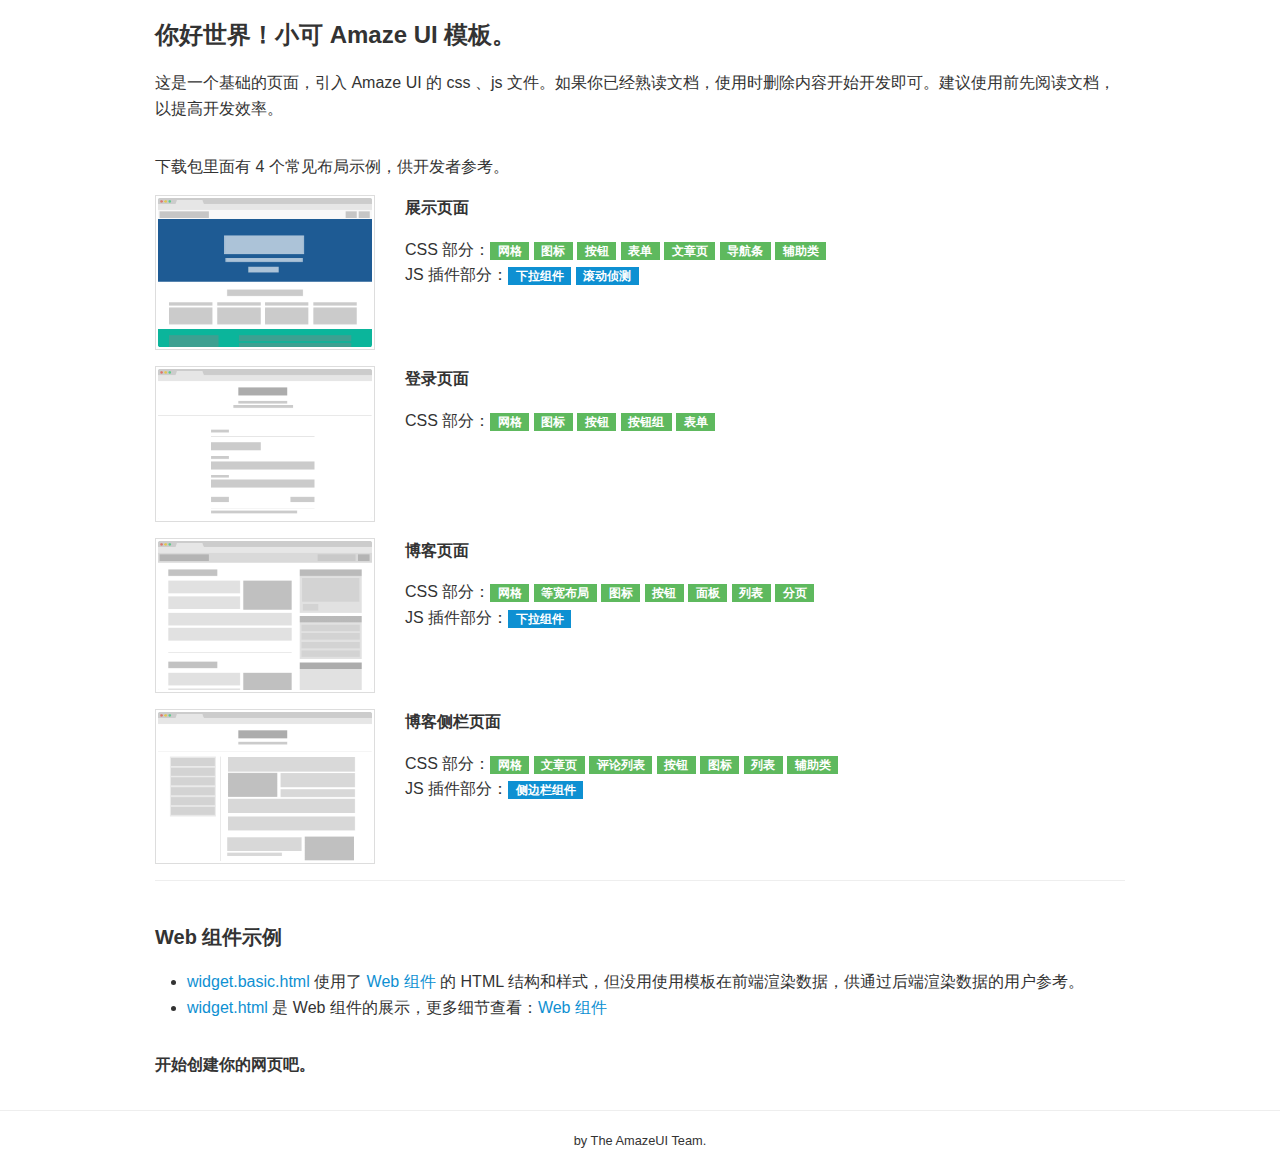
<file: AmazeUI-2.3.0/index.html>
<!doctype html>
<html class="no-js">
<head>
  <meta charset="utf-8">
  <meta http-equiv="X-UA-Compatible" content="IE=edge">
  <meta name="description" content="">
  <meta name="keywords" content="">
  <meta name="viewport"
        content="width=device-width, initial-scale=1, maximum-scale=1, user-scalable=no">
  <title>Amaze UI Examples</title>

  <!-- Set render engine for 360 browser -->
  <meta name="renderer" content="webkit">

  <!-- No Baidu Siteapp-->
  <meta http-equiv="Cache-Control" content="no-siteapp"/>

  <link rel="icon" type="image/png" href="assets/i/favicon.png">

  <!-- Add to homescreen for Chrome on Android -->
  <meta name="mobile-web-app-capable" content="yes">
  <link rel="icon" sizes="192x192" href="assets/i/app-icon72x72@2x.png">

  <!-- Add to homescreen for Safari on iOS -->
  <meta name="apple-mobile-web-app-capable" content="yes">
  <meta name="apple-mobile-web-app-status-bar-style" content="black">
  <meta name="apple-mobile-web-app-title" content="Amaze UI"/>
  <link rel="apple-touch-icon-precomposed" href="assets/i/app-icon72x72@2x.png">

  <!-- Tile icon for Win8 (144x144 + tile color) -->
  <meta name="msapplication-TileImage" content="assets/i/app-icon72x72@2x.png">
  <meta name="msapplication-TileColor" content="#0e90d2">

  <!-- SEO: If your mobile URL is different from the desktop URL, add a canonical link to the desktop page https://developers.google.com/webmasters/smartphone-sites/feature-phones -->
  <!--
  <link rel="canonical" href="http://www.example.com/">
  -->

  <link rel="stylesheet" href="assets/css/amazeui.min.css">
  <link rel="stylesheet" href="assets/css/app.css">
</head>
<body>
<!--[if lte IE 9]>
<p class="browsehappy">你正在使用<strong>过时</strong>的浏览器，Amaze UI 暂不支持。 请 <a
  href="http://browsehappy.com/" target="_blank">升级浏览器</a>
  以获得更好的体验！</p>
<![endif]-->

<!-- 页面内容 开发时删除 -->
<div class="am-g am-g-fixed am-margin-top">
  <div class="am-u-sm-12">
    <h1>你好世界！小可 Amaze UI 模板。</h1>

    <p>这是一个基础的页面，引入 Amaze UI 的 css 、js
      文件。如果你已经熟读文档，使用时删除内容开始开发即可。建议使用前先阅读文档，以提高开发效率。</p>
  </div>
</div>
<div class="am-g am-g-fixed am-margin-top">
  <p class="am-u-sm-12">下载包里面有 4 个常见布局示例，供开发者参考。</p>

  <div class="am-u-sm-12">
    <div class="am-g">
      <div class="am-u-sm-12 am-u-md-3">
        <a href="landing.html"><img class="am-img-thumbnail"
                                    src="assets/i/examples/landingPage.png"
                                    alt="展示页面"/></a>
      </div>
      <div class="am-u-sm-12 am-u-md-9">
        <h3>展示页面</h3>

        <p>
          CSS 部分：<a class="am-badge am-badge-success" href="/css/grid">网格</a> <a
          class="am-badge am-badge-success" href="/css/icon">图标</a> <a
          class="am-badge am-badge-success" href="/css/button">按钮</a> <a
          class="am-badge am-badge-success" href="/css/form">表单</a> <a
          class="am-badge am-badge-success" href="/css/article">文章页</a> <a
          class="am-badge am-badge-success" href="/css/topbar">导航条</a> <a
          class="am-badge am-badge-success" href="/css/utility">辅助类</a><br/>
          JS 插件部分：<a class="am-badge am-badge-primary"
                     href="/javascript/dropdown">下拉组件</a> <a
          class="am-badge am-badge-primary"
          href="/javascript/scrollspy">滚动侦测</a>
        </p>
      </div>
    </div>
    <div class="am-g am-margin-top">
      <div class="am-u-sm-12 am-u-md-3">
        <a href="login.html"><img class="am-img-thumbnail"
                                  src="assets/i/examples/loginPage.png"
                                  alt="登录页面"/></a>
      </div>
      <div class="am-u-sm-12 am-u-md-9">
        <h3>登录页面</h3>

        <p>
          CSS 部分：<a class="am-badge am-badge-success" href="/css/grid">网格</a> <a
          class="am-badge am-badge-success" href="/css/icon">图标</a> <a
          class="am-badge am-badge-success" href="/css/button">按钮</a> <a
          class="am-badge am-badge-success" href="/css/button-group">按钮组</a> <a
          class="am-badge am-badge-success" href="/css/form">表单</a>
        </p>
      </div>
    </div>
    <div class="am-g am-margin-top">
      <div class="am-u-sm-12 am-u-md-3">
        <a href="blog.html"><img class="am-img-thumbnail"
                                 src="assets/i/examples/blogPage.png"
                                 alt="博客页面"/></a>
      </div>
      <div class="am-u-sm-12 am-u-md-9">
        <h3>博客页面</h3>

        <p>
          CSS 部分：<a class="am-badge am-badge-success" href="/css/grid">网格</a> <a
          class="am-badge am-badge-success" href="/css/block-grid">等宽布局</a> <a
          class="am-badge am-badge-success" href="/css/icon">图标</a> <a
          class="am-badge am-badge-success" href="/css/button">按钮</a> <a
          class="am-badge am-badge-success" href="/css/panel">面板</a> <a
          class="am-badge am-badge-success" href="/css/list">列表</a> <a
          class="am-badge am-badge-success" href="/css/pagination">分页</a><br/>
          JS 插件部分：<a class="am-badge am-badge-primary"
                     href="/css/dropdown">下拉组件</a>
        </p>
      </div>
    </div>
    <div class="am-g am-margin-top">
      <div class="am-u-sm-12 am-u-md-3">
        <a href="sidebar.html"><img class="am-img-thumbnail"
                                    src="assets/i/examples/sidebarPage.png"
                                    alt="博客侧栏页面"/></a>
      </div>
      <div class="am-u-sm-12 am-u-md-9">
        <h3>博客侧栏页面</h3>

        <p>
          CSS 部分：<a class="am-badge am-badge-success" href="/css/grid">网格</a> <a
          class="am-badge am-badge-success" href="/css/article">文章页</a> <a
          class="am-badge am-badge-success" href="/css/comment">评论列表</a> <a
          class="am-badge am-badge-success" href="/css/button">按钮</a> <a
          class="am-badge am-badge-success" href="/css/icon">图标</a> <a
          class="am-badge am-badge-success" href="/css/list">列表</a> <a
          class="am-badge am-badge-success" href="/css/utility">辅助类</a><br/>
          JS 插件部分：<a class="am-badge am-badge-primary"
                     href="/javascript/offcanvas">侧边栏组件</a>
        </p>
      </div>
    </div>
    <hr/>
    <h2>Web 组件示例</h2>
    <ul>
      <li><a href="widget.basic.html">widget.basic.html</a> 使用了 <a
        href="http://amazeui.org/widgets">Web 组件</a> 的 HTML 结构和样式，但没用使用模板在前端渲染数据，供通过后端渲染数据的用户参考。</li>
      <li><a href="widget.html">widget.html</a> 是 Web 组件的展示，更多细节查看：<a
        href="http://amazeui.org/widgets">Web 组件</a></li>
    </ul>
    <h3>开始创建你的网页吧。</h3>
  </div>
</div>

<footer class="am-margin-top">
  <hr/>
  <p class="am-text-center">
    <small>by The AmazeUI Team.</small>
  </p>
</footer>
<!-- 以上页面内容 开发时删除 -->

<!--[if lt IE 9]>
<script src="http://libs.baidu.com/jquery/1.11.1/jquery.min.js"></script>
<script src="http://cdn.staticfile.org/modernizr/2.8.3/modernizr.js"></script>
<script src="assets/js/polyfill/rem.min.js"></script>
<script src="assets/js/polyfill/respond.min.js"></script>
<script src="assets/js/amazeui.legacy.js"></script>
<![endif]-->

<!--[if (gte IE 9)|!(IE)]><!-->
<script src="assets/js/jquery.min.js"></script>
<script src="assets/js/amazeui.min.js"></script>
<!--<![endif]-->

</body>
</html>
</file>
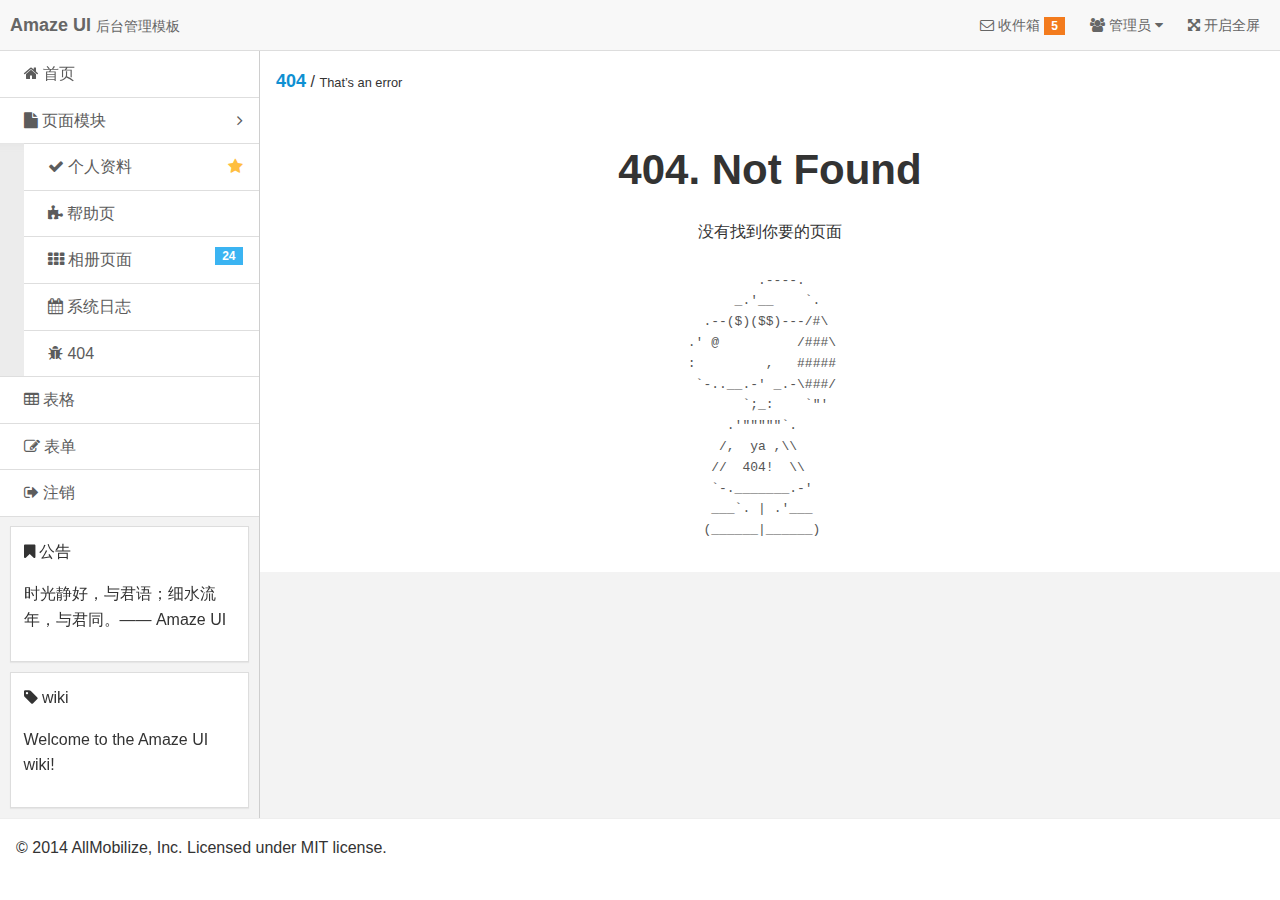
<file: AmazeUI-2.3.0/admin-404.html>
<!doctype html>
<html class="no-js">
<head>
  <meta charset="utf-8">
  <meta http-equiv="X-UA-Compatible" content="IE=edge">
  <title>Amaze UI Admin 404 Examples</title>
  <meta name="description" content="这是一个404页面">
  <meta name="keywords" content="404">
  <meta name="viewport" content="width=device-width, initial-scale=1, maximum-scale=1, user-scalable=no">
  <meta name="renderer" content="webkit">
  <meta http-equiv="Cache-Control" content="no-siteapp" />
  <link rel="icon" type="image/png" href="assets/i/favicon.png">
  <link rel="apple-touch-icon-precomposed" href="assets/i/app-icon72x72@2x.png">
  <meta name="apple-mobile-web-app-title" content="Amaze UI" />
  <link rel="stylesheet" href="assets/css/amazeui.min.css"/>
  <link rel="stylesheet" href="assets/css/admin.css">
</head>
<body>
<!--[if lte IE 9]>
<p class="browsehappy">你正在使用<strong>过时</strong>的浏览器，Amaze UI 暂不支持。 请 <a href="http://browsehappy.com/" target="_blank">升级浏览器</a>
  以获得更好的体验！</p>
<![endif]-->

<header class="am-topbar admin-header">
  <div class="am-topbar-brand">
    <strong>Amaze UI</strong> <small>后台管理模板</small>
  </div>

  <button class="am-topbar-btn am-topbar-toggle am-btn am-btn-sm am-btn-success am-show-sm-only" data-am-collapse="{target: '#topbar-collapse'}"><span class="am-sr-only">导航切换</span> <span class="am-icon-bars"></span></button>

  <div class="am-collapse am-topbar-collapse" id="topbar-collapse">

    <ul class="am-nav am-nav-pills am-topbar-nav am-topbar-right admin-header-list">
      <li><a href="javascript:;"><span class="am-icon-envelope-o"></span> 收件箱 <span class="am-badge am-badge-warning">5</span></a></li>
      <li class="am-dropdown" data-am-dropdown>
        <a class="am-dropdown-toggle" data-am-dropdown-toggle href="javascript:;">
          <span class="am-icon-users"></span> 管理员 <span class="am-icon-caret-down"></span>
        </a>
        <ul class="am-dropdown-content">
          <li><a href="#"><span class="am-icon-user"></span> 资料</a></li>
          <li><a href="#"><span class="am-icon-cog"></span> 设置</a></li>
          <li><a href="#"><span class="am-icon-power-off"></span> 退出</a></li>
        </ul>
      </li>
      <li class="am-hide-sm-only"><a href="javascript:;" id="admin-fullscreen"><span class="am-icon-arrows-alt"></span> <span class="admin-fullText">开启全屏</span></a></li>
    </ul>
  </div>
</header>

<div class="am-cf admin-main">
  <!-- sidebar start -->
  <div class="admin-sidebar am-offcanvas" id="admin-offcanvas">
    <div class="am-offcanvas-bar admin-offcanvas-bar">
      <ul class="am-list admin-sidebar-list">
        <li><a href="admin-index.html"><span class="am-icon-home"></span> 首页</a></li>
        <li class="admin-parent">
          <a class="am-cf" data-am-collapse="{target: '#collapse-nav'}"><span class="am-icon-file"></span> 页面模块 <span class="am-icon-angle-right am-fr am-margin-right"></span></a>
          <ul class="am-list am-collapse admin-sidebar-sub am-in" id="collapse-nav">
            <li><a href="admin-user.html" class="am-cf"><span class="am-icon-check"></span> 个人资料<span class="am-icon-star am-fr am-margin-right admin-icon-yellow"></span></a></li>
            <li><a href="admin-help.html"><span class="am-icon-puzzle-piece"></span> 帮助页</a></li>
            <li><a href="admin-gallery.html"><span class="am-icon-th"></span> 相册页面<span class="am-badge am-badge-secondary am-margin-right am-fr">24</span></a></li>
            <li><a href="admin-log.html"><span class="am-icon-calendar"></span> 系统日志</a></li>
            <li><a href="admin-404.html"><span class="am-icon-bug"></span> 404</a></li>
          </ul>
        </li>
        <li><a href="admin-table.html"><span class="am-icon-table"></span> 表格</a></li>
        <li><a href="admin-form.html"><span class="am-icon-pencil-square-o"></span> 表单</a></li>
        <li><a href="#"><span class="am-icon-sign-out"></span> 注销</a></li>
      </ul>

      <div class="am-panel am-panel-default admin-sidebar-panel">
        <div class="am-panel-bd">
          <p><span class="am-icon-bookmark"></span> 公告</p>
          <p>时光静好，与君语；细水流年，与君同。—— Amaze UI</p>
        </div>
      </div>

      <div class="am-panel am-panel-default admin-sidebar-panel">
        <div class="am-panel-bd">
          <p><span class="am-icon-tag"></span> wiki</p>
          <p>Welcome to the Amaze UI wiki!</p>
        </div>
      </div>
    </div>
  </div>
  <!-- sidebar end -->

  <!-- content start -->
  <div class="admin-content">

    <div class="am-cf am-padding">
      <div class="am-fl am-cf"><strong class="am-text-primary am-text-lg">404</strong> / <small>That’s an error</small></div>
    </div>

    <div class="am-g">
      <div class="am-u-sm-12">
        <h2 class="am-text-center am-text-xxxl am-margin-top-lg">404. Not Found</h2>
        <p class="am-text-center">没有找到你要的页面</p>
        <pre class="page-404">
          .----.
       _.'__    `.
   .--($)($$)---/#\
 .' @          /###\
 :         ,   #####
  `-..__.-' _.-\###/
        `;_:    `"'
      .'"""""`.
     /,  ya ,\\
    //  404!  \\
    `-._______.-'
    ___`. | .'___
   (______|______)
        </pre>
      </div>
    </div>
  </div>
  <!-- content end -->

</div>

<a class="am-icon-btn am-icon-th-list am-show-sm-only admin-menu" data-am-offcanvas="{target: '#admin-offcanvas'}"></a>

<footer>
  <hr>
  <p class="am-padding-left">© 2014 AllMobilize, Inc. Licensed under MIT license.</p>
</footer>

<!--[if lt IE 9]>
<script src="http://libs.baidu.com/jquery/1.11.1/jquery.min.js"></script>
<script src="http://cdn.staticfile.org/modernizr/2.8.3/modernizr.js"></script>
<script src="assets/js/polyfill/rem.min.js"></script>
<script src="assets/js/polyfill/respond.min.js"></script>
<script src="assets/js/amazeui.legacy.js"></script>
<![endif]-->

<!--[if (gte IE 9)|!(IE)]><!-->
<script src="assets/js/jquery.min.js"></script>
<script src="assets/js/amazeui.min.js"></script>
<!--<![endif]-->
<script src="assets/js/app.js"></script>
</body>
</html>
</file>
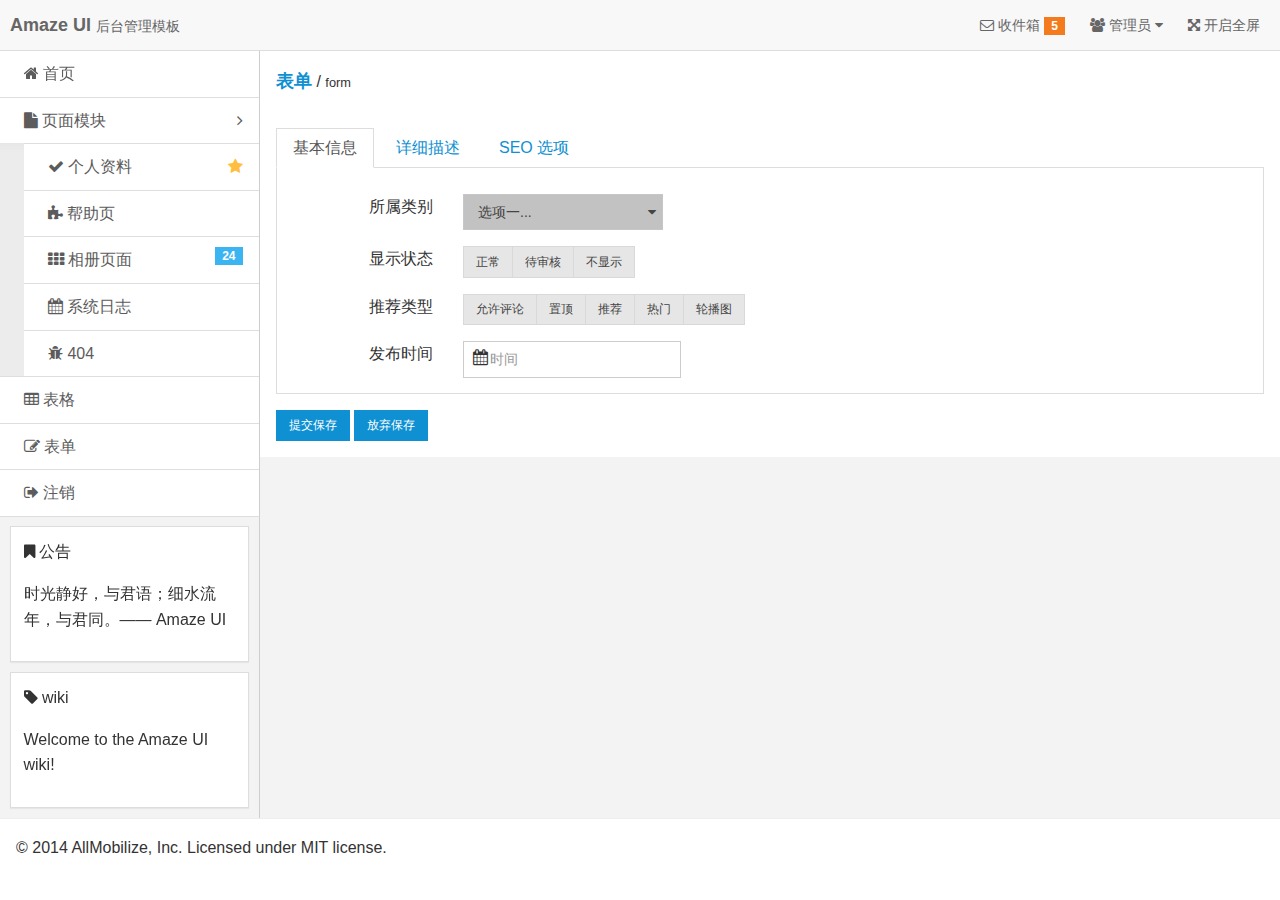
<file: AmazeUI-2.3.0/admin-form.html>
<!doctype html>
<html class="no-js">
<head>
  <meta charset="utf-8">
  <meta http-equiv="X-UA-Compatible" content="IE=edge">
  <title>Amaze UI Admin form Examples</title>
  <meta name="description" content="这是一个form页面">
  <meta name="keywords" content="form">
  <meta name="viewport" content="width=device-width, initial-scale=1, maximum-scale=1, user-scalable=no">
  <meta name="renderer" content="webkit">
  <meta http-equiv="Cache-Control" content="no-siteapp" />
  <link rel="icon" type="image/png" href="assets/i/favicon.png">
  <link rel="apple-touch-icon-precomposed" href="assets/i/app-icon72x72@2x.png">
  <meta name="apple-mobile-web-app-title" content="Amaze UI" />
  <link rel="stylesheet" href="assets/css/amazeui.min.css"/>
  <link rel="stylesheet" href="assets/css/admin.css">
</head>
<body>
<!--[if lte IE 9]>
<p class="browsehappy">你正在使用<strong>过时</strong>的浏览器，Amaze UI 暂不支持。 请 <a href="http://browsehappy.com/" target="_blank">升级浏览器</a>
  以获得更好的体验！</p>
<![endif]-->

<header class="am-topbar admin-header">
  <div class="am-topbar-brand">
    <strong>Amaze UI</strong> <small>后台管理模板</small>
  </div>

  <button class="am-topbar-btn am-topbar-toggle am-btn am-btn-sm am-btn-success am-show-sm-only" data-am-collapse="{target: '#topbar-collapse'}"><span class="am-sr-only">导航切换</span> <span class="am-icon-bars"></span></button>

  <div class="am-collapse am-topbar-collapse" id="topbar-collapse">

    <ul class="am-nav am-nav-pills am-topbar-nav am-topbar-right admin-header-list">
      <li><a href="javascript:;"><span class="am-icon-envelope-o"></span> 收件箱 <span class="am-badge am-badge-warning">5</span></a></li>
      <li class="am-dropdown" data-am-dropdown>
        <a class="am-dropdown-toggle" data-am-dropdown-toggle href="javascript:;">
          <span class="am-icon-users"></span> 管理员 <span class="am-icon-caret-down"></span>
        </a>
        <ul class="am-dropdown-content">
          <li><a href="#"><span class="am-icon-user"></span> 资料</a></li>
          <li><a href="#"><span class="am-icon-cog"></span> 设置</a></li>
          <li><a href="#"><span class="am-icon-power-off"></span> 退出</a></li>
        </ul>
      </li>
      <li class="am-hide-sm-only"><a href="javascript:;" id="admin-fullscreen"><span class="am-icon-arrows-alt"></span> <span class="admin-fullText">开启全屏</span></a></li>
    </ul>
  </div>
</header>

<div class="am-cf admin-main">
  <!-- sidebar start -->
  <div class="admin-sidebar am-offcanvas" id="admin-offcanvas">
    <div class="am-offcanvas-bar admin-offcanvas-bar">
      <ul class="am-list admin-sidebar-list">
        <li><a href="admin-index.html"><span class="am-icon-home"></span> 首页</a></li>
        <li class="admin-parent">
          <a class="am-cf" data-am-collapse="{target: '#collapse-nav'}"><span class="am-icon-file"></span> 页面模块 <span class="am-icon-angle-right am-fr am-margin-right"></span></a>
          <ul class="am-list am-collapse admin-sidebar-sub am-in" id="collapse-nav">
            <li><a href="admin-user.html" class="am-cf"><span class="am-icon-check"></span> 个人资料<span class="am-icon-star am-fr am-margin-right admin-icon-yellow"></span></a></li>
            <li><a href="admin-help.html"><span class="am-icon-puzzle-piece"></span> 帮助页</a></li>
            <li><a href="admin-gallery.html"><span class="am-icon-th"></span> 相册页面<span class="am-badge am-badge-secondary am-margin-right am-fr">24</span></a></li>
            <li><a href="admin-log.html"><span class="am-icon-calendar"></span> 系统日志</a></li>
            <li><a href="admin-404.html"><span class="am-icon-bug"></span> 404</a></li>
          </ul>
        </li>
        <li><a href="admin-table.html"><span class="am-icon-table"></span> 表格</a></li>
        <li><a href="admin-form.html"><span class="am-icon-pencil-square-o"></span> 表单</a></li>
        <li><a href="#"><span class="am-icon-sign-out"></span> 注销</a></li>
      </ul>

      <div class="am-panel am-panel-default admin-sidebar-panel">
        <div class="am-panel-bd">
          <p><span class="am-icon-bookmark"></span> 公告</p>
          <p>时光静好，与君语；细水流年，与君同。—— Amaze UI</p>
        </div>
      </div>

      <div class="am-panel am-panel-default admin-sidebar-panel">
        <div class="am-panel-bd">
          <p><span class="am-icon-tag"></span> wiki</p>
          <p>Welcome to the Amaze UI wiki!</p>
        </div>
      </div>
    </div>
  </div>
  <!-- sidebar end -->

<!-- content start -->
<div class="admin-content">

  <div class="am-cf am-padding">
    <div class="am-fl am-cf"><strong class="am-text-primary am-text-lg">表单</strong> / <small>form</small></div>
  </div>

  <div class="am-tabs am-margin" data-am-tabs>
    <ul class="am-tabs-nav am-nav am-nav-tabs">
      <li class="am-active"><a href="#tab1">基本信息</a></li>
      <li><a href="#tab2">详细描述</a></li>
      <li><a href="#tab3">SEO 选项</a></li>
    </ul>

    <div class="am-tabs-bd">
      <div class="am-tab-panel am-fade am-in am-active" id="tab1">
        <div class="am-g am-margin-top">
          <div class="am-u-sm-4 am-u-md-2 am-text-right">所属类别</div>
          <div class="am-u-sm-8 am-u-md-10">
            <select data-am-selected="{btnSize: 'sm'}">
              <option value="option1">选项一...</option>
              <option value="option2">选项二.....</option>
              <option value="option3">选项三........</option>
            </select>
          </div>
        </div>

        <div class="am-g am-margin-top">
          <div class="am-u-sm-4 am-u-md-2 am-text-right">显示状态</div>
          <div class="am-u-sm-8 am-u-md-10">
            <div class="am-btn-group" data-am-button>
              <label class="am-btn am-btn-default am-btn-xs">
                <input type="radio" name="options" id="option1"> 正常
              </label>
              <label class="am-btn am-btn-default am-btn-xs">
                <input type="radio" name="options" id="option2"> 待审核
              </label>
              <label class="am-btn am-btn-default am-btn-xs">
                <input type="radio" name="options" id="option3"> 不显示
              </label>
            </div>
          </div>
        </div>

        <div class="am-g am-margin-top">
          <div class="am-u-sm-4 am-u-md-2 am-text-right">推荐类型</div>
          <div class="am-u-sm-8 am-u-md-10">
            <div class="am-btn-group" data-am-button>
              <label class="am-btn am-btn-default am-btn-xs">
                <input type="checkbox"> 允许评论
              </label>
              <label class="am-btn am-btn-default am-btn-xs">
                <input type="checkbox"> 置顶
              </label>
              <label class="am-btn am-btn-default am-btn-xs">
                <input type="checkbox"> 推荐
              </label>
              <label class="am-btn am-btn-default am-btn-xs">
                <input type="checkbox"> 热门
              </label>
              <label class="am-btn am-btn-default am-btn-xs">
                <input type="checkbox"> 轮播图
              </label>
            </div>
          </div>
        </div>

        <div class="am-g am-margin-top">
          <div class="am-u-sm-4 am-u-md-2 am-text-right">
            发布时间
          </div>
          <div class="am-u-sm-8 am-u-md-10">
            <form action="" class="am-form am-form-inline">
              <div class="am-form-group am-form-icon">
                <i class="am-icon-calendar"></i>
                <input type="text" class="am-form-field am-input-sm" placeholder="时间">
              </div>
            </form>
          </div>
        </div>

      </div>

      <div class="am-tab-panel am-fade" id="tab2">
        <form class="am-form">
          <div class="am-g am-margin-top">
            <div class="am-u-sm-4 am-u-md-2 am-text-right">
              文章标题
            </div>
            <div class="am-u-sm-8 am-u-md-4">
              <input type="text" class="am-input-sm">
            </div>
            <div class="am-hide-sm-only am-u-md-6">*必填，不可重复</div>
          </div>

          <div class="am-g am-margin-top">
            <div class="am-u-sm-4 am-u-md-2 am-text-right">
              文章作者
            </div>
            <div class="am-u-sm-8 am-u-md-4 am-u-end col-end">
              <input type="text" class="am-input-sm">
            </div>
          </div>

          <div class="am-g am-margin-top">
            <div class="am-u-sm-4 am-u-md-2 am-text-right">
              信息来源
            </div>
            <div class="am-u-sm-8 am-u-md-4">
              <input type="text" class="am-input-sm">
            </div>
            <div class="am-hide-sm-only am-u-md-6">选填</div>
          </div>

          <div class="am-g am-margin-top">
            <div class="am-u-sm-4 am-u-md-2 am-text-right">
              内容摘要
            </div>
            <div class="am-u-sm-8 am-u-md-4">
              <input type="text" class="am-input-sm">
            </div>
            <div class="am-u-sm-12 am-u-md-6">不填写则自动截取内容前255字符</div>
          </div>

          <div class="am-g am-margin-top-sm">
            <div class="am-u-sm-12 am-u-md-2 am-text-right admin-form-text">
              内容描述
            </div>
            <div class="am-u-sm-12 am-u-md-10">
              <textarea rows="10" placeholder="请使用富文本编辑插件"></textarea>
            </div>
          </div>

        </form>
      </div>

      <div class="am-tab-panel am-fade" id="tab3">
        <form class="am-form">
          <div class="am-g am-margin-top-sm">
            <div class="am-u-sm-4 am-u-md-2 am-text-right">
              SEO 标题
            </div>
            <div class="am-u-sm-8 am-u-md-4 am-u-end">
              <input type="text" class="am-input-sm">
            </div>
          </div>

          <div class="am-g am-margin-top-sm">
            <div class="am-u-sm-4 am-u-md-2 am-text-right">
              SEO 关键字
            </div>
            <div class="am-u-sm-8 am-u-md-4 am-u-end">
              <input type="text" class="am-input-sm">
            </div>
          </div>

          <div class="am-g am-margin-top-sm">
            <div class="am-u-sm-4 am-u-md-2 am-text-right">
              SEO 描述
            </div>
            <div class="am-u-sm-8 am-u-md-4 am-u-end">
              <textarea rows="4"></textarea>
            </div>
          </div>
        </form>
      </div>

    </div>
  </div>

  <div class="am-margin">
    <button type="button" class="am-btn am-btn-primary am-btn-xs">提交保存</button>
    <button type="button" class="am-btn am-btn-primary am-btn-xs">放弃保存</button>
  </div>
</div>
<!-- content end -->

</div>

<a class="am-icon-btn am-icon-th-list am-show-sm-only admin-menu" data-am-offcanvas="{target: '#admin-offcanvas'}"></a>

<footer>
  <hr>
  <p class="am-padding-left">© 2014 AllMobilize, Inc. Licensed under MIT license.</p>
</footer>

<!--[if lt IE 9]>
<script src="http://libs.baidu.com/jquery/1.11.1/jquery.min.js"></script>
<script src="http://cdn.staticfile.org/modernizr/2.8.3/modernizr.js"></script>
<script src="assets/js/polyfill/rem.min.js"></script>
<script src="assets/js/polyfill/respond.min.js"></script>
<script src="assets/js/amazeui.legacy.js"></script>
<![endif]-->

<!--[if (gte IE 9)|!(IE)]><!-->
<script src="assets/js/jquery.min.js"></script>
<script src="assets/js/amazeui.min.js"></script>
<!--<![endif]-->
<script src="assets/js/app.js"></script>
</body>
</html>
</file>
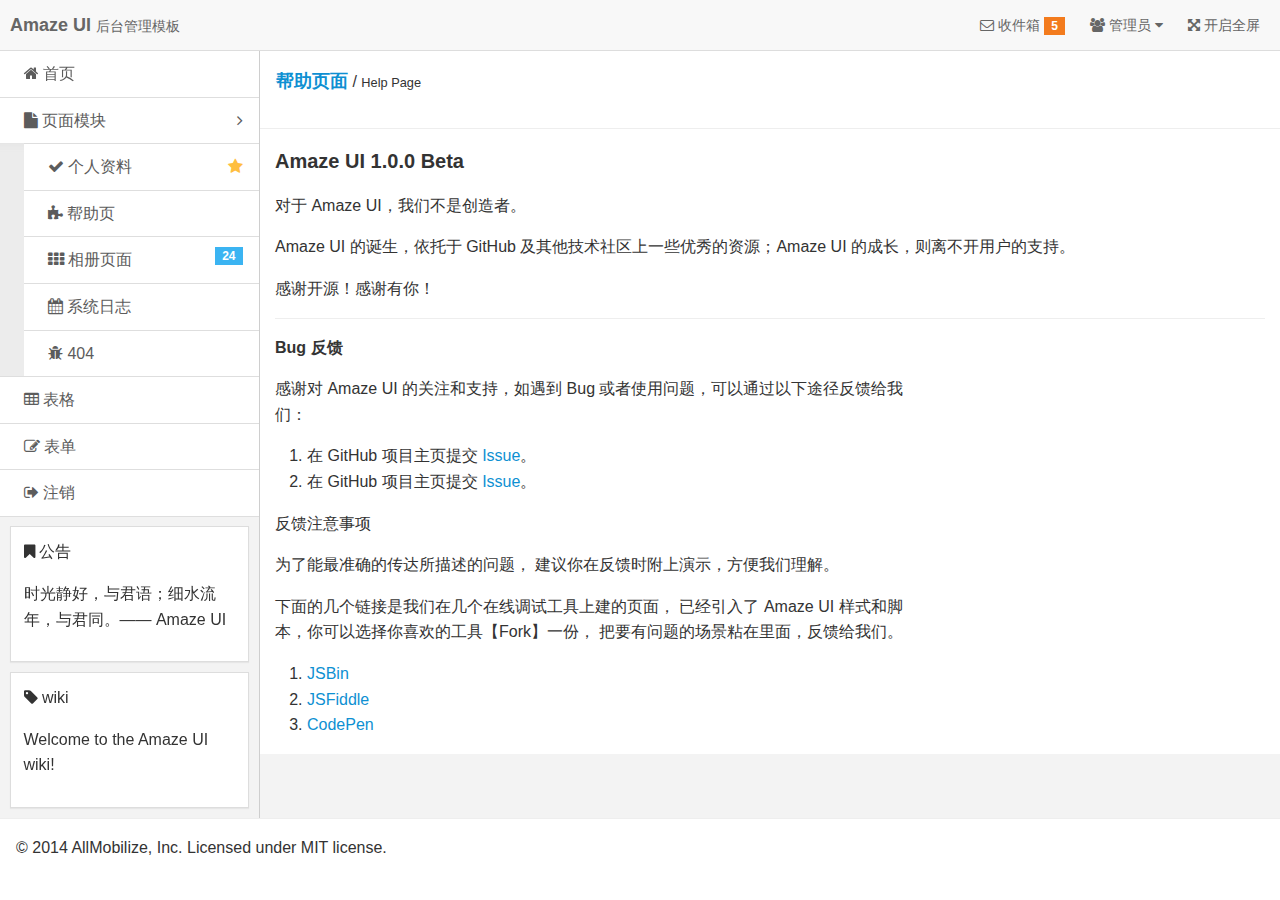
<file: AmazeUI-2.3.0/admin-help.html>
<!doctype html>
<html class="no-js">
<head>
  <meta charset="utf-8">
  <meta http-equiv="X-UA-Compatible" content="IE=edge">
  <title>Amaze UI Admin help Examples</title>
  <meta name="description" content="这是一个 help 页面">
  <meta name="keywords" content="help">
  <meta name="viewport" content="width=device-width, initial-scale=1, maximum-scale=1, user-scalable=no">
  <meta name="renderer" content="webkit">
  <meta http-equiv="Cache-Control" content="no-siteapp" />
  <link rel="icon" type="image/png" href="assets/i/favicon.png">
  <link rel="apple-touch-icon-precomposed" href="assets/i/app-icon72x72@2x.png">
  <meta name="apple-mobile-web-app-title" content="Amaze UI" />
  <link rel="stylesheet" href="assets/css/amazeui.min.css"/>
  <link rel="stylesheet" href="assets/css/admin.css">
</head>
<body>
<!--[if lte IE 9]>
<p class="browsehappy">你正在使用<strong>过时</strong>的浏览器，Amaze UI 暂不支持。 请 <a href="http://browsehappy.com/" target="_blank">升级浏览器</a>
  以获得更好的体验！</p>
<![endif]-->

<header class="am-topbar admin-header">
  <div class="am-topbar-brand">
    <strong>Amaze UI</strong> <small>后台管理模板</small>
  </div>

  <button class="am-topbar-btn am-topbar-toggle am-btn am-btn-sm am-btn-success am-show-sm-only" data-am-collapse="{target: '#topbar-collapse'}"><span class="am-sr-only">导航切换</span> <span class="am-icon-bars"></span></button>

  <div class="am-collapse am-topbar-collapse" id="topbar-collapse">

    <ul class="am-nav am-nav-pills am-topbar-nav am-topbar-right admin-header-list">
      <li><a href="javascript:;"><span class="am-icon-envelope-o"></span> 收件箱 <span class="am-badge am-badge-warning">5</span></a></li>
      <li class="am-dropdown" data-am-dropdown>
        <a class="am-dropdown-toggle" data-am-dropdown-toggle href="javascript:;">
          <span class="am-icon-users"></span> 管理员 <span class="am-icon-caret-down"></span>
        </a>
        <ul class="am-dropdown-content">
          <li><a href="#"><span class="am-icon-user"></span> 资料</a></li>
          <li><a href="#"><span class="am-icon-cog"></span> 设置</a></li>
          <li><a href="#"><span class="am-icon-power-off"></span> 退出</a></li>
        </ul>
      </li>
      <li class="am-hide-sm-only"><a href="javascript:;" id="admin-fullscreen"><span class="am-icon-arrows-alt"></span> <span class="admin-fullText">开启全屏</span></a></li>
    </ul>
  </div>
</header>

<div class="am-cf admin-main">
  <!-- sidebar start -->
  <div class="admin-sidebar am-offcanvas" id="admin-offcanvas">
    <div class="am-offcanvas-bar admin-offcanvas-bar">
      <ul class="am-list admin-sidebar-list">
        <li><a href="admin-index.html"><span class="am-icon-home"></span> 首页</a></li>
        <li class="admin-parent">
          <a class="am-cf" data-am-collapse="{target: '#collapse-nav'}"><span class="am-icon-file"></span> 页面模块 <span class="am-icon-angle-right am-fr am-margin-right"></span></a>
          <ul class="am-list am-collapse admin-sidebar-sub am-in" id="collapse-nav">
            <li><a href="admin-user.html" class="am-cf"><span class="am-icon-check"></span> 个人资料<span class="am-icon-star am-fr am-margin-right admin-icon-yellow"></span></a></li>
            <li><a href="admin-help.html"><span class="am-icon-puzzle-piece"></span> 帮助页</a></li>
            <li><a href="admin-gallery.html"><span class="am-icon-th"></span> 相册页面<span class="am-badge am-badge-secondary am-margin-right am-fr">24</span></a></li>
            <li><a href="admin-log.html"><span class="am-icon-calendar"></span> 系统日志</a></li>
            <li><a href="admin-404.html"><span class="am-icon-bug"></span> 404</a></li>
          </ul>
        </li>
        <li><a href="admin-table.html"><span class="am-icon-table"></span> 表格</a></li>
        <li><a href="admin-form.html"><span class="am-icon-pencil-square-o"></span> 表单</a></li>
        <li><a href="#"><span class="am-icon-sign-out"></span> 注销</a></li>
      </ul>

      <div class="am-panel am-panel-default admin-sidebar-panel">
        <div class="am-panel-bd">
          <p><span class="am-icon-bookmark"></span> 公告</p>
          <p>时光静好，与君语；细水流年，与君同。—— Amaze UI</p>
        </div>
      </div>

      <div class="am-panel am-panel-default admin-sidebar-panel">
        <div class="am-panel-bd">
          <p><span class="am-icon-tag"></span> wiki</p>
          <p>Welcome to the Amaze UI wiki!</p>
        </div>
      </div>
    </div>
  </div>
  <!-- sidebar end -->

  <!-- content start -->
  <div class="admin-content">
    <div class="am-cf am-padding">
      <div class="am-fl am-cf"><strong class="am-text-primary am-text-lg">帮助页面</strong> / <small>Help Page</small></div>
    </div>

    <hr/>

    <div class="am-g">
      <div class="am-u-sm-12 am-u-sm-centered">
        <h2>Amaze UI 1.0.0 Beta</h2>
        <p>对于 Amaze UI，我们不是创造者。</p>
        <p>Amaze UI 的诞生，依托于 GitHub 及其他技术社区上一些优秀的资源；Amaze UI 的成长，则离不开用户的支持。</p>
        <p>感谢开源！感谢有你！</p>
        <hr/>
      </div>

      <div class="am-u-sm-12 am-u-md-8 am-u-md-pull-4">
        <h3>Bug 反馈</h3>
        <p>感谢对 Amaze UI 的关注和支持，如遇到 Bug 或者使用问题，可以通过以下途径反馈给我们：</p>
        <ol>
          <li>在 GitHub 项目主页提交 <a href="">Issue</a>。</li>
          <li>在 GitHub 项目主页提交 <a href="">Issue</a>。</li>
        </ol>
        <p>反馈注意事项</p>
        <p>为了能最准确的传达所描述的问题， 建议你在反馈时附上演示，方便我们理解。</p>
        <p>下面的几个链接是我们在几个在线调试工具上建的页面， 已经引入了 Amaze UI 样式和脚本，你可以选择你喜欢的工具【Fork】一份， 把要有问题的场景粘在里面，反馈给我们。</p>
        <ol>
          <li><a href="http://jsbin.com/kijiqu/1/edit?html,output" target="_blank">JSBin</a> </li>
          <li><a href="http://jsfiddle.net/hegfirose/W22fV/" target="_blank">JSFiddle</a> </li>
          <li><a href="http://codepen.io/minwe/pen/AEeup" target="_blank">CodePen</a> </li>
        </ol>
      </div>
    </div>
  </div>
  <!-- content end -->

</div>

<a class="am-icon-btn am-icon-th-list am-show-sm-only admin-menu" data-am-offcanvas="{target: '#admin-offcanvas'}"></a>

<footer>
  <hr>
  <p class="am-padding-left">© 2014 AllMobilize, Inc. Licensed under MIT license.</p>
</footer>

<!--[if lt IE 9]>
<script src="http://libs.baidu.com/jquery/1.11.1/jquery.min.js"></script>
<script src="http://cdn.staticfile.org/modernizr/2.8.3/modernizr.js"></script>
<script src="assets/js/polyfill/rem.min.js"></script>
<script src="assets/js/polyfill/respond.min.js"></script>
<script src="assets/js/amazeui.legacy.js"></script>
<![endif]-->

<!--[if (gte IE 9)|!(IE)]><!-->
<script src="assets/js/jquery.min.js"></script>
<script src="assets/js/amazeui.min.js"></script>
<!--<![endif]-->
<script src="assets/js/app.js"></script>
</body>
</html>
</file>
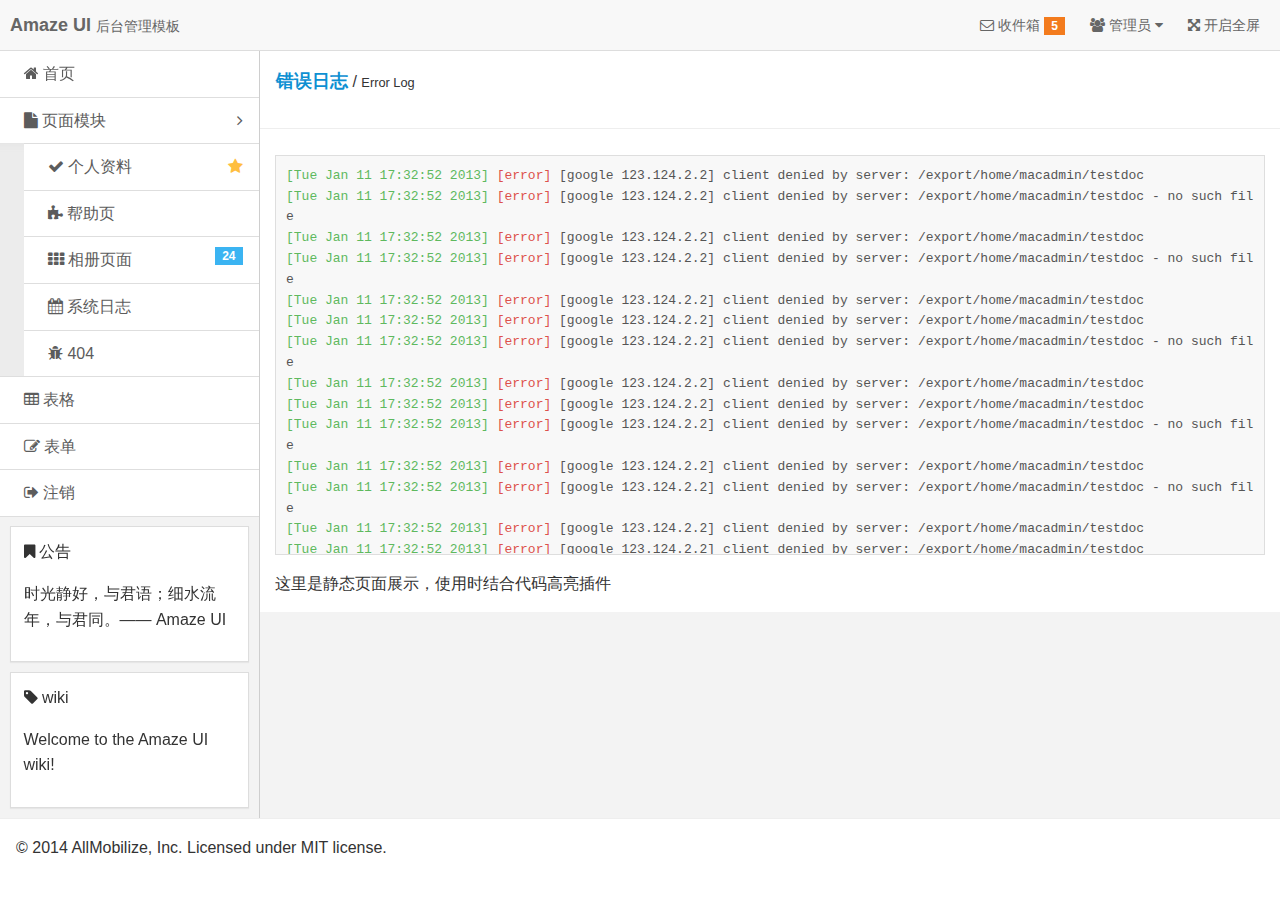
<file: AmazeUI-2.3.0/admin-log.html>
<!doctype html>
<html class="no-js">
<head>
  <meta charset="utf-8">
  <meta http-equiv="X-UA-Compatible" content="IE=edge">
  <title>Amaze UI Admin log Examples</title>
  <meta name="description" content="这是一个log页面">
  <meta name="keywords" content="log">
  <meta name="viewport" content="width=device-width, initial-scale=1, maximum-scale=1, user-scalable=no">
  <meta name="renderer" content="webkit">
  <meta http-equiv="Cache-Control" content="no-siteapp" />
  <link rel="icon" type="image/png" href="assets/i/favicon.png">
  <link rel="apple-touch-icon-precomposed" href="assets/i/app-icon72x72@2x.png">
  <meta name="apple-mobile-web-app-title" content="Amaze UI" />
  <link rel="stylesheet" href="assets/css/amazeui.min.css"/>
  <link rel="stylesheet" href="assets/css/admin.css">
</head>
<body>
<!--[if lte IE 9]>
<p class="browsehappy">你正在使用<strong>过时</strong>的浏览器，Amaze UI 暂不支持。 请 <a href="http://browsehappy.com/" target="_blank">升级浏览器</a>
  以获得更好的体验！</p>
<![endif]-->

<header class="am-topbar admin-header">
  <div class="am-topbar-brand">
    <strong>Amaze UI</strong> <small>后台管理模板</small>
  </div>

  <button class="am-topbar-btn am-topbar-toggle am-btn am-btn-sm am-btn-success am-show-sm-only" data-am-collapse="{target: '#topbar-collapse'}"><span class="am-sr-only">导航切换</span> <span class="am-icon-bars"></span></button>

  <div class="am-collapse am-topbar-collapse" id="topbar-collapse">

    <ul class="am-nav am-nav-pills am-topbar-nav am-topbar-right admin-header-list">
      <li><a href="javascript:;"><span class="am-icon-envelope-o"></span> 收件箱 <span class="am-badge am-badge-warning">5</span></a></li>
      <li class="am-dropdown" data-am-dropdown>
        <a class="am-dropdown-toggle" data-am-dropdown-toggle href="javascript:;">
          <span class="am-icon-users"></span> 管理员 <span class="am-icon-caret-down"></span>
        </a>
        <ul class="am-dropdown-content">
          <li><a href="#"><span class="am-icon-user"></span> 资料</a></li>
          <li><a href="#"><span class="am-icon-cog"></span> 设置</a></li>
          <li><a href="#"><span class="am-icon-power-off"></span> 退出</a></li>
        </ul>
      </li>
      <li class="am-hide-sm-only"><a href="javascript:;" id="admin-fullscreen"><span class="am-icon-arrows-alt"></span> <span class="admin-fullText">开启全屏</span></a></li>
    </ul>
  </div>
</header>

<div class="am-cf admin-main">
  <!-- sidebar start -->
  <div class="admin-sidebar am-offcanvas" id="admin-offcanvas">
    <div class="am-offcanvas-bar admin-offcanvas-bar">
      <ul class="am-list admin-sidebar-list">
        <li><a href="admin-index.html"><span class="am-icon-home"></span> 首页</a></li>
        <li class="admin-parent">
          <a class="am-cf" data-am-collapse="{target: '#collapse-nav'}"><span class="am-icon-file"></span> 页面模块 <span class="am-icon-angle-right am-fr am-margin-right"></span></a>
          <ul class="am-list am-collapse admin-sidebar-sub am-in" id="collapse-nav">
            <li><a href="admin-user.html" class="am-cf"><span class="am-icon-check"></span> 个人资料<span class="am-icon-star am-fr am-margin-right admin-icon-yellow"></span></a></li>
            <li><a href="admin-help.html"><span class="am-icon-puzzle-piece"></span> 帮助页</a></li>
            <li><a href="admin-gallery.html"><span class="am-icon-th"></span> 相册页面<span class="am-badge am-badge-secondary am-margin-right am-fr">24</span></a></li>
            <li><a href="admin-log.html"><span class="am-icon-calendar"></span> 系统日志</a></li>
            <li><a href="admin-404.html"><span class="am-icon-bug"></span> 404</a></li>
          </ul>
        </li>
        <li><a href="admin-table.html"><span class="am-icon-table"></span> 表格</a></li>
        <li><a href="admin-form.html"><span class="am-icon-pencil-square-o"></span> 表单</a></li>
        <li><a href="#"><span class="am-icon-sign-out"></span> 注销</a></li>
      </ul>

      <div class="am-panel am-panel-default admin-sidebar-panel">
        <div class="am-panel-bd">
          <p><span class="am-icon-bookmark"></span> 公告</p>
          <p>时光静好，与君语；细水流年，与君同。—— Amaze UI</p>
        </div>
      </div>

      <div class="am-panel am-panel-default admin-sidebar-panel">
        <div class="am-panel-bd">
          <p><span class="am-icon-tag"></span> wiki</p>
          <p>Welcome to the Amaze UI wiki!</p>
        </div>
      </div>
    </div>
  </div>
  <!-- sidebar end -->

  <!-- content start -->
  <div class="admin-content">
    <div class="am-cf am-padding">
      <div class="am-fl am-cf"><strong class="am-text-primary am-text-lg">错误日志</strong> / <small>Error Log</small></div>
    </div>

    <hr/>

    <div class="am-g error-log">
      <div class="am-u-sm-12 am-u-sm-centered">
        <pre class="am-pre-scrollable">
<span class="am-text-success">[Tue Jan 11 17:32:52 2013]</span> <span class="am-text-danger">[error]</span> [google 123.124.2.2] client denied by server: /export/home/macadmin/testdoc
<span class="am-text-success">[Tue Jan 11 17:32:52 2013]</span> <span class="am-text-danger">[error]</span> [google 123.124.2.2] client denied by server: /export/home/macadmin/testdoc - no such file
<span class="am-text-success">[Tue Jan 11 17:32:52 2013]</span> <span class="am-text-danger">[error]</span> [google 123.124.2.2] client denied by server: /export/home/macadmin/testdoc
<span class="am-text-success">[Tue Jan 11 17:32:52 2013]</span> <span class="am-text-danger">[error]</span> [google 123.124.2.2] client denied by server: /export/home/macadmin/testdoc - no such file
<span class="am-text-success">[Tue Jan 11 17:32:52 2013]</span> <span class="am-text-danger">[error]</span> [google 123.124.2.2] client denied by server: /export/home/macadmin/testdoc
<span class="am-text-success">[Tue Jan 11 17:32:52 2013]</span> <span class="am-text-danger">[error]</span> [google 123.124.2.2] client denied by server: /export/home/macadmin/testdoc
<span class="am-text-success">[Tue Jan 11 17:32:52 2013]</span> <span class="am-text-danger">[error]</span> [google 123.124.2.2] client denied by server: /export/home/macadmin/testdoc - no such file
<span class="am-text-success">[Tue Jan 11 17:32:52 2013]</span> <span class="am-text-danger">[error]</span> [google 123.124.2.2] client denied by server: /export/home/macadmin/testdoc
<span class="am-text-success">[Tue Jan 11 17:32:52 2013]</span> <span class="am-text-danger">[error]</span> [google 123.124.2.2] client denied by server: /export/home/macadmin/testdoc
<span class="am-text-success">[Tue Jan 11 17:32:52 2013]</span> <span class="am-text-danger">[error]</span> [google 123.124.2.2] client denied by server: /export/home/macadmin/testdoc - no such file
<span class="am-text-success">[Tue Jan 11 17:32:52 2013]</span> <span class="am-text-danger">[error]</span> [google 123.124.2.2] client denied by server: /export/home/macadmin/testdoc
<span class="am-text-success">[Tue Jan 11 17:32:52 2013]</span> <span class="am-text-danger">[error]</span> [google 123.124.2.2] client denied by server: /export/home/macadmin/testdoc - no such file
<span class="am-text-success">[Tue Jan 11 17:32:52 2013]</span> <span class="am-text-danger">[error]</span> [google 123.124.2.2] client denied by server: /export/home/macadmin/testdoc
<span class="am-text-success">[Tue Jan 11 17:32:52 2013]</span> <span class="am-text-danger">[error]</span> [google 123.124.2.2] client denied by server: /export/home/macadmin/testdoc
<span class="am-text-success">[Tue Jan 11 17:32:52 2013]</span> <span class="am-text-danger">[error]</span> [google 123.124.2.2] client denied by server: /export/home/macadmin/testdoc - no such file
<span class="am-text-success">[Tue Jan 11 17:32:52 2013]</span> <span class="am-text-danger">[error]</span> [google 123.124.2.2] client denied by server: /export/home/macadmin/testdoc
<span class="am-text-success">[Tue Jan 11 17:32:52 2013]</span> <span class="am-text-danger">[error]</span> [google 123.124.2.2] client denied by server: /export/home/macadmin/testdoc - no such file
<span class="am-text-success">[Tue Jan 11 17:32:52 2013]</span> <span class="am-text-danger">[error]</span> [google 123.124.2.2] client denied by server: /export/home/macadmin/testdoc - no such file
<span class="am-text-success">[Tue Jan 11 17:32:52 2013]</span> <span class="am-text-danger">[error]</span> [google 123.124.2.2] client denied by server: /export/home/macadmin/testdoc
<span class="am-text-success">[Tue Jan 11 17:32:52 2013]</span> <span class="am-text-danger">[error]</span> [google 123.124.2.2] client denied by server: /export/home/macadmin/testdoc - no such file
<span class="am-text-success">[Tue Jan 11 17:32:52 2013]</span> <span class="am-text-danger">[error]</span> [google 123.124.2.2] client denied by server: /export/home/macadmin/testdoc - no such file
<span class="am-text-success">[Tue Jan 11 17:32:52 2013]</span> <span class="am-text-danger">[error]</span> [google 123.124.2.2] client denied by server: /export/home/macadmin/testdoc
<span class="am-text-success">[Tue Jan 11 17:32:52 2013]</span> <span class="am-text-danger">[error]</span> [google 123.124.2.2] client denied by server: /export/home/macadmin/testdoc - no such file
<span class="am-text-success">[Tue Jan 11 17:32:52 2013]</span> <span class="am-text-danger">[error]</span> [google 123.124.2.2] client denied by server: /export/home/macadmin/testdoc - no such file
        </pre>
        <p>这里是静态页面展示，使用时结合代码高亮插件</p>
      </div>
    </div>
  </div>
  <!-- content end -->

</div>

<a class="am-icon-btn am-icon-th-list am-show-sm-only admin-menu" data-am-offcanvas="{target: '#admin-offcanvas'}"></a>

<footer>
  <hr>
  <p class="am-padding-left">© 2014 AllMobilize, Inc. Licensed under MIT license.</p>
</footer>


<!--[if lt IE 9]>
<script src="http://libs.baidu.com/jquery/1.11.1/jquery.min.js"></script>
<script src="http://cdn.staticfile.org/modernizr/2.8.3/modernizr.js"></script>
<script src="assets/js/polyfill/rem.min.js"></script>
<script src="assets/js/polyfill/respond.min.js"></script>
<script src="assets/js/amazeui.legacy.js"></script>
<![endif]-->

<!--[if (gte IE 9)|!(IE)]><!-->
<script src="assets/js/jquery.min.js"></script>
<script src="assets/js/amazeui.min.js"></script>
<!--<![endif]-->
<script src="assets/js/app.js"></script>
</body>
</html>
</file>
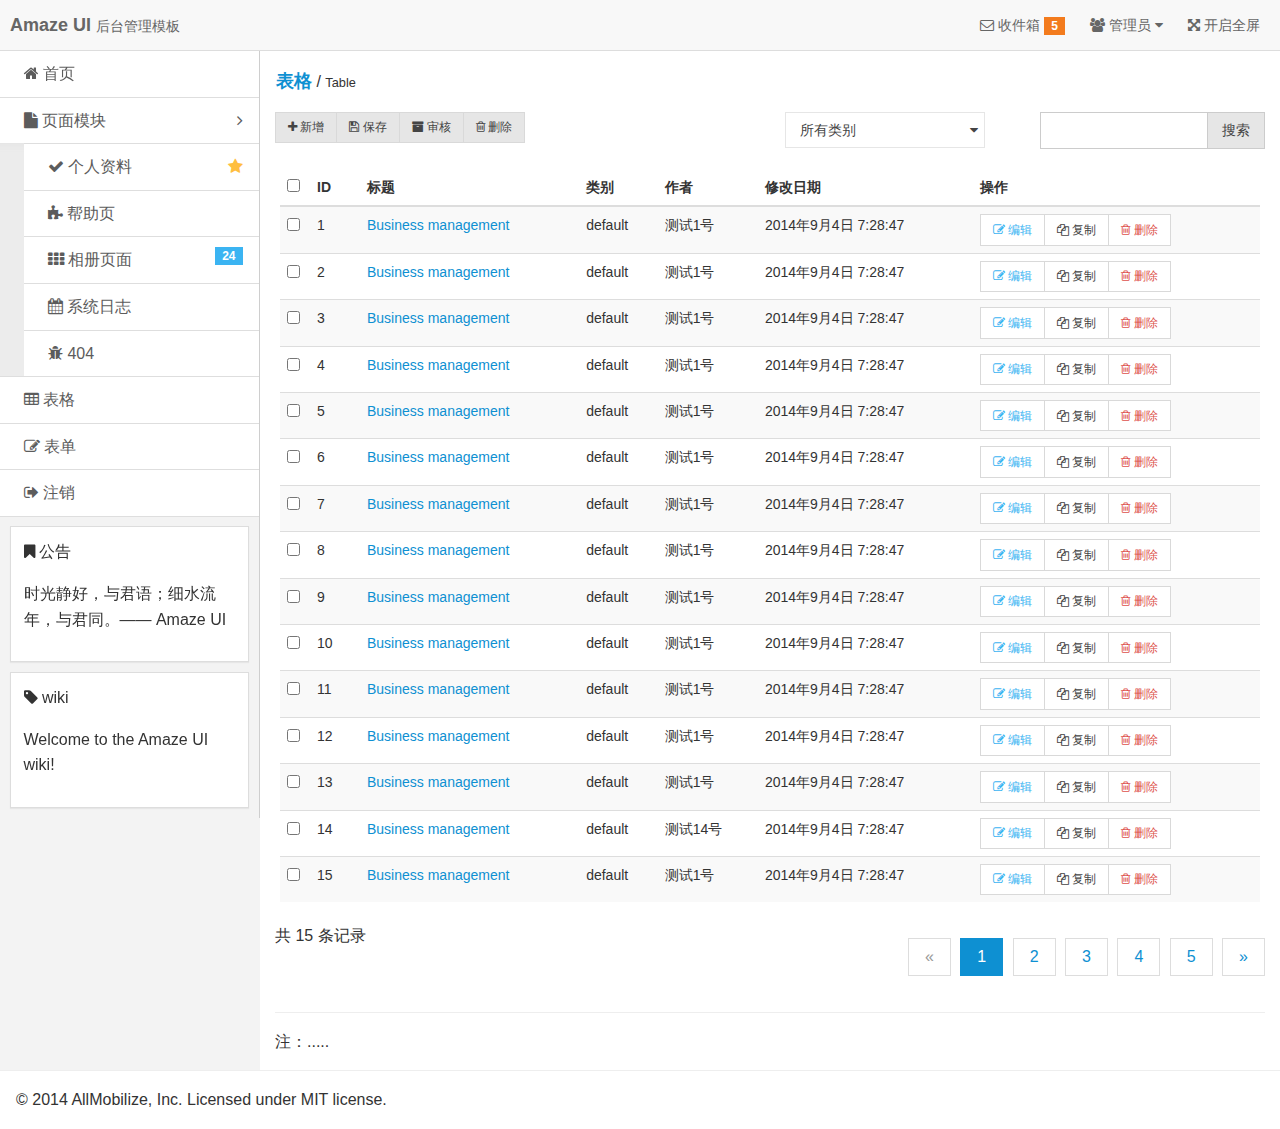
<file: AmazeUI-2.3.0/admin-table.html>
<!doctype html>
<html class="no-js">
<head>
  <meta charset="utf-8">
  <meta http-equiv="X-UA-Compatible" content="IE=edge">
  <title>Amaze UI Admin table Examples</title>
  <meta name="description" content="这是一个 table 页面">
  <meta name="keywords" content="table">
  <meta name="viewport" content="width=device-width, initial-scale=1, maximum-scale=1, user-scalable=no">
  <meta name="renderer" content="webkit">
  <meta http-equiv="Cache-Control" content="no-siteapp" />
  <link rel="icon" type="image/png" href="assets/i/favicon.png">
  <link rel="apple-touch-icon-precomposed" href="assets/i/app-icon72x72@2x.png">
  <meta name="apple-mobile-web-app-title" content="Amaze UI" />
  <link rel="stylesheet" href="assets/css/amazeui.min.css"/>
  <link rel="stylesheet" href="assets/css/admin.css">
</head>
<body>
<!--[if lte IE 9]>
<p class="browsehappy">你正在使用<strong>过时</strong>的浏览器，Amaze UI 暂不支持。 请 <a href="http://browsehappy.com/" target="_blank">升级浏览器</a>
  以获得更好的体验！</p>
<![endif]-->

<header class="am-topbar admin-header">
  <div class="am-topbar-brand">
    <strong>Amaze UI</strong> <small>后台管理模板</small>
  </div>

  <button class="am-topbar-btn am-topbar-toggle am-btn am-btn-sm am-btn-success am-show-sm-only" data-am-collapse="{target: '#topbar-collapse'}"><span class="am-sr-only">导航切换</span> <span class="am-icon-bars"></span></button>

  <div class="am-collapse am-topbar-collapse" id="topbar-collapse">

    <ul class="am-nav am-nav-pills am-topbar-nav am-topbar-right admin-header-list">
      <li><a href="javascript:;"><span class="am-icon-envelope-o"></span> 收件箱 <span class="am-badge am-badge-warning">5</span></a></li>
      <li class="am-dropdown" data-am-dropdown>
        <a class="am-dropdown-toggle" data-am-dropdown-toggle href="javascript:;">
          <span class="am-icon-users"></span> 管理员 <span class="am-icon-caret-down"></span>
        </a>
        <ul class="am-dropdown-content">
          <li><a href="#"><span class="am-icon-user"></span> 资料</a></li>
          <li><a href="#"><span class="am-icon-cog"></span> 设置</a></li>
          <li><a href="#"><span class="am-icon-power-off"></span> 退出</a></li>
        </ul>
      </li>
      <li class="am-hide-sm-only"><a href="javascript:;" id="admin-fullscreen"><span class="am-icon-arrows-alt"></span> <span class="admin-fullText">开启全屏</span></a></li>
    </ul>
  </div>
</header>

<div class="am-cf admin-main">
  <!-- sidebar start -->
  <div class="admin-sidebar am-offcanvas" id="admin-offcanvas">
    <div class="am-offcanvas-bar admin-offcanvas-bar">
      <ul class="am-list admin-sidebar-list">
        <li><a href="admin-index.html"><span class="am-icon-home"></span> 首页</a></li>
        <li class="admin-parent">
          <a class="am-cf" data-am-collapse="{target: '#collapse-nav'}"><span class="am-icon-file"></span> 页面模块 <span class="am-icon-angle-right am-fr am-margin-right"></span></a>
          <ul class="am-list am-collapse admin-sidebar-sub am-in" id="collapse-nav">
            <li><a href="admin-user.html" class="am-cf"><span class="am-icon-check"></span> 个人资料<span class="am-icon-star am-fr am-margin-right admin-icon-yellow"></span></a></li>
            <li><a href="admin-help.html"><span class="am-icon-puzzle-piece"></span> 帮助页</a></li>
            <li><a href="admin-gallery.html"><span class="am-icon-th"></span> 相册页面<span class="am-badge am-badge-secondary am-margin-right am-fr">24</span></a></li>
            <li><a href="admin-log.html"><span class="am-icon-calendar"></span> 系统日志</a></li>
            <li><a href="admin-404.html"><span class="am-icon-bug"></span> 404</a></li>
          </ul>
        </li>
        <li><a href="admin-table.html"><span class="am-icon-table"></span> 表格</a></li>
        <li><a href="admin-form.html"><span class="am-icon-pencil-square-o"></span> 表单</a></li>
        <li><a href="#"><span class="am-icon-sign-out"></span> 注销</a></li>
      </ul>

      <div class="am-panel am-panel-default admin-sidebar-panel">
        <div class="am-panel-bd">
          <p><span class="am-icon-bookmark"></span> 公告</p>
          <p>时光静好，与君语；细水流年，与君同。—— Amaze UI</p>
        </div>
      </div>

      <div class="am-panel am-panel-default admin-sidebar-panel">
        <div class="am-panel-bd">
          <p><span class="am-icon-tag"></span> wiki</p>
          <p>Welcome to the Amaze UI wiki!</p>
        </div>
      </div>
    </div>
  </div>
  <!-- sidebar end -->

  <!-- content start -->
  <div class="admin-content">

    <div class="am-cf am-padding">
      <div class="am-fl am-cf"><strong class="am-text-primary am-text-lg">表格</strong> / <small>Table</small></div>
    </div>

    <div class="am-g">
      <div class="am-u-sm-12 am-u-md-6">
        <div class="am-btn-toolbar">
          <div class="am-btn-group am-btn-group-xs">
            <button type="button" class="am-btn am-btn-default"><span class="am-icon-plus"></span> 新增</button>
            <button type="button" class="am-btn am-btn-default"><span class="am-icon-save"></span> 保存</button>
            <button type="button" class="am-btn am-btn-default"><span class="am-icon-archive"></span> 审核</button>
            <button type="button" class="am-btn am-btn-default"><span class="am-icon-trash-o"></span> 删除</button>
          </div>
        </div>
      </div>
      <div class="am-u-sm-12 am-u-md-3">
        <div class="am-form-group">
          <select data-am-selected="{btnSize: 'sm'}">
            <option value="option1">所有类别</option>
            <option value="option2">IT业界</option>
            <option value="option3">数码产品</option>
            <option value="option3">笔记本电脑</option>
            <option value="option3">平板电脑</option>
            <option value="option3">只能手机</option>
            <option value="option3">超极本</option>
          </select>
        </div>
      </div>
      <div class="am-u-sm-12 am-u-md-3">
        <div class="am-input-group am-input-group-sm">
          <input type="text" class="am-form-field">
          <span class="am-input-group-btn">
            <button class="am-btn am-btn-default" type="button">搜索</button>
          </span>
        </div>
      </div>
    </div>

    <div class="am-g">
      <div class="am-u-sm-12">
        <form class="am-form">
          <table class="am-table am-table-striped am-table-hover table-main">
            <thead>
              <tr>
                <th class="table-check"><input type="checkbox" /></th><th class="table-id">ID</th><th class="table-title">标题</th><th class="table-type">类别</th><th class="table-author am-hide-sm-only">作者</th><th class="table-date am-hide-sm-only">修改日期</th><th class="table-set">操作</th>
              </tr>
          </thead>
          <tbody>
            <tr>
              <td><input type="checkbox" /></td>
              <td>1</td>
              <td><a href="#">Business management</a></td>
              <td>default</td>
              <td class="am-hide-sm-only">测试1号</td>
              <td class="am-hide-sm-only">2014年9月4日 7:28:47</td>
              <td>
                <div class="am-btn-toolbar">
                  <div class="am-btn-group am-btn-group-xs">
                    <button class="am-btn am-btn-default am-btn-xs am-text-secondary"><span class="am-icon-pencil-square-o"></span> 编辑</button>
                    <button class="am-btn am-btn-default am-btn-xs am-hide-sm-only"><span class="am-icon-copy"></span> 复制</button>
                    <button class="am-btn am-btn-default am-btn-xs am-text-danger am-hide-sm-only"><span class="am-icon-trash-o"></span> 删除</button>
                  </div>
                </div>
              </td>
            </tr>
            <tr>
              <td><input type="checkbox" /></td>
              <td>2</td>
              <td><a href="#">Business management</a></td>
              <td>default</td>
              <td class="am-hide-sm-only">测试1号</td>
              <td class="am-hide-sm-only">2014年9月4日 7:28:47</td>
              <td>
                <div class="am-btn-toolbar">
                  <div class="am-btn-group am-btn-group-xs">
                    <button class="am-btn am-btn-default am-btn-xs am-text-secondary"><span class="am-icon-pencil-square-o"></span> 编辑</button>
                    <button class="am-btn am-btn-default am-btn-xs am-hide-sm-only"><span class="am-icon-copy"></span> 复制</button>
                    <button class="am-btn am-btn-default am-btn-xs am-text-danger am-hide-sm-only"><span class="am-icon-trash-o"></span> 删除</button>
                  </div>
                </div>
              </td>
            </tr>
            <tr>
              <td><input type="checkbox" /></td>
              <td>3</td>
              <td><a href="#">Business management</a></td>
              <td>default</td>
              <td class="am-hide-sm-only">测试1号</td>
              <td class="am-hide-sm-only">2014年9月4日 7:28:47</td>
              <td>
                <div class="am-btn-toolbar">
                  <div class="am-btn-group am-btn-group-xs">
                    <button class="am-btn am-btn-default am-btn-xs am-text-secondary"><span class="am-icon-pencil-square-o"></span> 编辑</button>
                    <button class="am-btn am-btn-default am-btn-xs am-hide-sm-only"><span class="am-icon-copy"></span> 复制</button>
                    <button class="am-btn am-btn-default am-btn-xs am-text-danger am-hide-sm-only"><span class="am-icon-trash-o"></span> 删除</button>
                  </div>
                </div>
              </td>
            </tr>
            <tr>
              <td><input type="checkbox" /></td>
              <td>4</td>
              <td><a href="#">Business management</a></td>
              <td>default</td>
              <td class="am-hide-sm-only">测试1号</td>
              <td class="am-hide-sm-only">2014年9月4日 7:28:47</td>
              <td>
                <div class="am-btn-toolbar">
                  <div class="am-btn-group am-btn-group-xs">
                    <button class="am-btn am-btn-default am-btn-xs am-text-secondary"><span class="am-icon-pencil-square-o"></span> 编辑</button>
                    <button class="am-btn am-btn-default am-btn-xs am-hide-sm-only"><span class="am-icon-copy"></span> 复制</button>
                    <button class="am-btn am-btn-default am-btn-xs am-text-danger am-hide-sm-only"><span class="am-icon-trash-o"></span> 删除</button>
                  </div>
                </div>
              </td>
            </tr>
            <tr>
              <td><input type="checkbox" /></td>
              <td>5</td>
              <td><a href="#">Business management</a></td>
              <td>default</td>
              <td class="am-hide-sm-only">测试1号</td>
              <td class="am-hide-sm-only">2014年9月4日 7:28:47</td>
              <td>
                <div class="am-btn-toolbar">
                  <div class="am-btn-group am-btn-group-xs">
                    <button class="am-btn am-btn-default am-btn-xs am-text-secondary"><span class="am-icon-pencil-square-o"></span> 编辑</button>
                    <button class="am-btn am-btn-default am-btn-xs am-hide-sm-only"><span class="am-icon-copy"></span> 复制</button>
                    <button class="am-btn am-btn-default am-btn-xs am-text-danger am-hide-sm-only"><span class="am-icon-trash-o"></span> 删除</button>
                  </div>
                </div>
              </td>
            </tr>
            <tr>
              <td><input type="checkbox" /></td>
              <td>6</td>
              <td><a href="#">Business management</a></td>
              <td>default</td>
              <td class="am-hide-sm-only">测试1号</td>
              <td class="am-hide-sm-only">2014年9月4日 7:28:47</td>
              <td>
                <div class="am-btn-toolbar">
                  <div class="am-btn-group am-btn-group-xs">
                    <button class="am-btn am-btn-default am-btn-xs am-text-secondary"><span class="am-icon-pencil-square-o"></span> 编辑</button>
                    <button class="am-btn am-btn-default am-btn-xs am-hide-sm-only"><span class="am-icon-copy"></span> 复制</button>
                    <button class="am-btn am-btn-default am-btn-xs am-text-danger am-hide-sm-only"><span class="am-icon-trash-o"></span> 删除</button>
                  </div>
                </div>
              </td>
            </tr>
            <tr>
              <td><input type="checkbox" /></td>
              <td>7</td>
              <td><a href="#">Business management</a></td>
              <td>default</td>
              <td class="am-hide-sm-only">测试1号</td>
              <td class="am-hide-sm-only">2014年9月4日 7:28:47</td>
              <td>
                <div class="am-btn-toolbar">
                  <div class="am-btn-group am-btn-group-xs">
                    <button class="am-btn am-btn-default am-btn-xs am-text-secondary"><span class="am-icon-pencil-square-o"></span> 编辑</button>
                    <button class="am-btn am-btn-default am-btn-xs am-hide-sm-only"><span class="am-icon-copy"></span> 复制</button>
                    <button class="am-btn am-btn-default am-btn-xs am-text-danger am-hide-sm-only"><span class="am-icon-trash-o"></span> 删除</button>
                  </div>
                </div>
              </td>
            </tr>
            <tr>
              <td><input type="checkbox" /></td>
              <td>8</td>
              <td><a href="#">Business management</a></td>
              <td>default</td>
              <td class="am-hide-sm-only">测试1号</td>
              <td class="am-hide-sm-only">2014年9月4日 7:28:47</td>
              <td>
                <div class="am-btn-toolbar">
                  <div class="am-btn-group am-btn-group-xs">
                    <button class="am-btn am-btn-default am-btn-xs am-text-secondary"><span class="am-icon-pencil-square-o"></span> 编辑</button>
                    <button class="am-btn am-btn-default am-btn-xs am-hide-sm-only"><span class="am-icon-copy"></span> 复制</button>
                    <button class="am-btn am-btn-default am-btn-xs am-text-danger am-hide-sm-only"><span class="am-icon-trash-o"></span> 删除</button>
                  </div>
                </div>
              </td>
            </tr>
            <tr>
              <td><input type="checkbox" /></td>
              <td>9</td>
              <td><a href="#">Business management</a></td>
              <td>default</td>
              <td class="am-hide-sm-only">测试1号</td>
              <td class="am-hide-sm-only">2014年9月4日 7:28:47</td>
              <td>
                <div class="am-btn-toolbar">
                  <div class="am-btn-group am-btn-group-xs">
                    <button class="am-btn am-btn-default am-btn-xs am-text-secondary"><span class="am-icon-pencil-square-o"></span> 编辑</button>
                    <button class="am-btn am-btn-default am-btn-xs am-hide-sm-only"><span class="am-icon-copy"></span> 复制</button>
                    <button class="am-btn am-btn-default am-btn-xs am-text-danger am-hide-sm-only"><span class="am-icon-trash-o"></span> 删除</button>
                  </div>
                </div>
              </td>
            </tr>
            <tr>
              <td><input type="checkbox" /></td>
              <td>10</td>
              <td><a href="#">Business management</a></td>
              <td>default</td>
              <td class="am-hide-sm-only">测试1号</td>
              <td class="am-hide-sm-only">2014年9月4日 7:28:47</td>
              <td>
                <div class="am-btn-toolbar">
                  <div class="am-btn-group am-btn-group-xs">
                    <button class="am-btn am-btn-default am-btn-xs am-text-secondary"><span class="am-icon-pencil-square-o"></span> 编辑</button>
                    <button class="am-btn am-btn-default am-btn-xs am-hide-sm-only"><span class="am-icon-copy"></span> 复制</button>
                    <button class="am-btn am-btn-default am-btn-xs am-text-danger am-hide-sm-only"><span class="am-icon-trash-o"></span> 删除</button>
                  </div>
                </div>
              </td>
            </tr>
            <tr>
              <td><input type="checkbox" /></td>
              <td>11</td>
              <td><a href="#">Business management</a></td>
              <td>default</td>
              <td class="am-hide-sm-only">测试1号</td>
              <td class="am-hide-sm-only">2014年9月4日 7:28:47</td>
              <td>
                <div class="am-btn-toolbar">
                  <div class="am-btn-group am-btn-group-xs">
                    <button class="am-btn am-btn-default am-btn-xs am-text-secondary"><span class="am-icon-pencil-square-o"></span> 编辑</button>
                    <button class="am-btn am-btn-default am-btn-xs am-hide-sm-only"><span class="am-icon-copy"></span> 复制</button>
                    <button class="am-btn am-btn-default am-btn-xs am-text-danger am-hide-sm-only"><span class="am-icon-trash-o"></span> 删除</button>
                  </div>
                </div>
              </td>
            </tr>
            <tr>
              <td><input type="checkbox" /></td>
              <td>12</td>
              <td><a href="#">Business management</a></td>
              <td>default</td>
              <td class="am-hide-sm-only">测试1号</td>
              <td class="am-hide-sm-only">2014年9月4日 7:28:47</td>
              <td>
                <div class="am-btn-toolbar">
                  <div class="am-btn-group am-btn-group-xs">
                    <button class="am-btn am-btn-default am-btn-xs am-text-secondary"><span class="am-icon-pencil-square-o"></span> 编辑</button>
                    <button class="am-btn am-btn-default am-btn-xs am-hide-sm-only"><span class="am-icon-copy"></span> 复制</button>
                    <button class="am-btn am-btn-default am-btn-xs am-text-danger am-hide-sm-only"><span class="am-icon-trash-o"></span> 删除</button>
                  </div>
                </div>
              </td>
            </tr>
            <tr>
              <td><input type="checkbox" /></td>
              <td>13</td>
              <td><a href="#">Business management</a></td>
              <td>default</td>
              <td class="am-hide-sm-only">测试1号</td>
              <td class="am-hide-sm-only">2014年9月4日 7:28:47</td>
              <td>
                <div class="am-btn-toolbar">
                  <div class="am-btn-group am-btn-group-xs">
                    <button class="am-btn am-btn-default am-btn-xs am-text-secondary"><span class="am-icon-pencil-square-o"></span> 编辑</button>
                    <button class="am-btn am-btn-default am-btn-xs am-hide-sm-only"><span class="am-icon-copy"></span> 复制</button>
                    <button class="am-btn am-btn-default am-btn-xs am-text-danger am-hide-sm-only"><span class="am-icon-trash-o"></span> 删除</button>
                  </div>
                </div>
              </td>
            </tr>
            <tr>
              <td><input type="checkbox" /></td>
              <td>14</td>
              <td><a href="#">Business management</a></td>
              <td>default</td>
              <td class="am-hide-sm-only">测试14号</td>
              <td class="am-hide-sm-only">2014年9月4日 7:28:47</td>
              <td>
                <div class="am-btn-toolbar">
                  <div class="am-btn-group am-btn-group-xs">
                    <button class="am-btn am-btn-default am-btn-xs am-text-secondary"><span class="am-icon-pencil-square-o"></span> 编辑</button>
                    <button class="am-btn am-btn-default am-btn-xs am-hide-sm-only"><span class="am-icon-copy"></span> 复制</button>
                    <button class="am-btn am-btn-default am-btn-xs am-text-danger am-hide-sm-only"><span class="am-icon-trash-o"></span> 删除</button>
                  </div>
                </div>
              </td>
            </tr>
            <tr>
              <td><input type="checkbox" /></td>
              <td>15</td>
              <td><a href="#">Business management</a></td>
              <td>default</td>
              <td class="am-hide-sm-only">测试1号</td>
              <td class="am-hide-sm-only">2014年9月4日 7:28:47</td>
              <td>
                <div class="am-btn-toolbar">
                  <div class="am-btn-group am-btn-group-xs">
                    <button class="am-btn am-btn-default am-btn-xs am-text-secondary"><span class="am-icon-pencil-square-o"></span> 编辑</button>
                    <button class="am-btn am-btn-default am-btn-xs am-hide-sm-only"><span class="am-icon-copy"></span> 复制</button>
                    <button class="am-btn am-btn-default am-btn-xs am-text-danger am-hide-sm-only"><span class="am-icon-trash-o"></span> 删除</button>
                  </div>
                </div>
              </td>
            </tr>
          </tbody>
        </table>
          <div class="am-cf">
  共 15 条记录
  <div class="am-fr">
    <ul class="am-pagination">
      <li class="am-disabled"><a href="#">«</a></li>
      <li class="am-active"><a href="#">1</a></li>
      <li><a href="#">2</a></li>
      <li><a href="#">3</a></li>
      <li><a href="#">4</a></li>
      <li><a href="#">5</a></li>
      <li><a href="#">»</a></li>
    </ul>
  </div>
</div>
          <hr />
          <p>注：.....</p>
        </form>
      </div>

    </div>
  </div>
  <!-- content end -->
</div>

<a class="am-icon-btn am-icon-th-list am-show-sm-only admin-menu" data-am-offcanvas="{target: '#admin-offcanvas'}"></a>

<footer>
  <hr>
  <p class="am-padding-left">© 2014 AllMobilize, Inc. Licensed under MIT license.</p>
</footer>

<!--[if lt IE 9]>
<script src="http://libs.baidu.com/jquery/1.11.1/jquery.min.js"></script>
<script src="http://cdn.staticfile.org/modernizr/2.8.3/modernizr.js"></script>
<script src="assets/js/polyfill/rem.min.js"></script>
<script src="assets/js/polyfill/respond.min.js"></script>
<script src="assets/js/amazeui.legacy.js"></script>
<![endif]-->

<!--[if (gte IE 9)|!(IE)]><!-->
<script src="assets/js/jquery.min.js"></script>
<script src="assets/js/amazeui.min.js"></script>
<!--<![endif]-->
<script src="assets/js/app.js"></script>
</body>
</html>
</file>
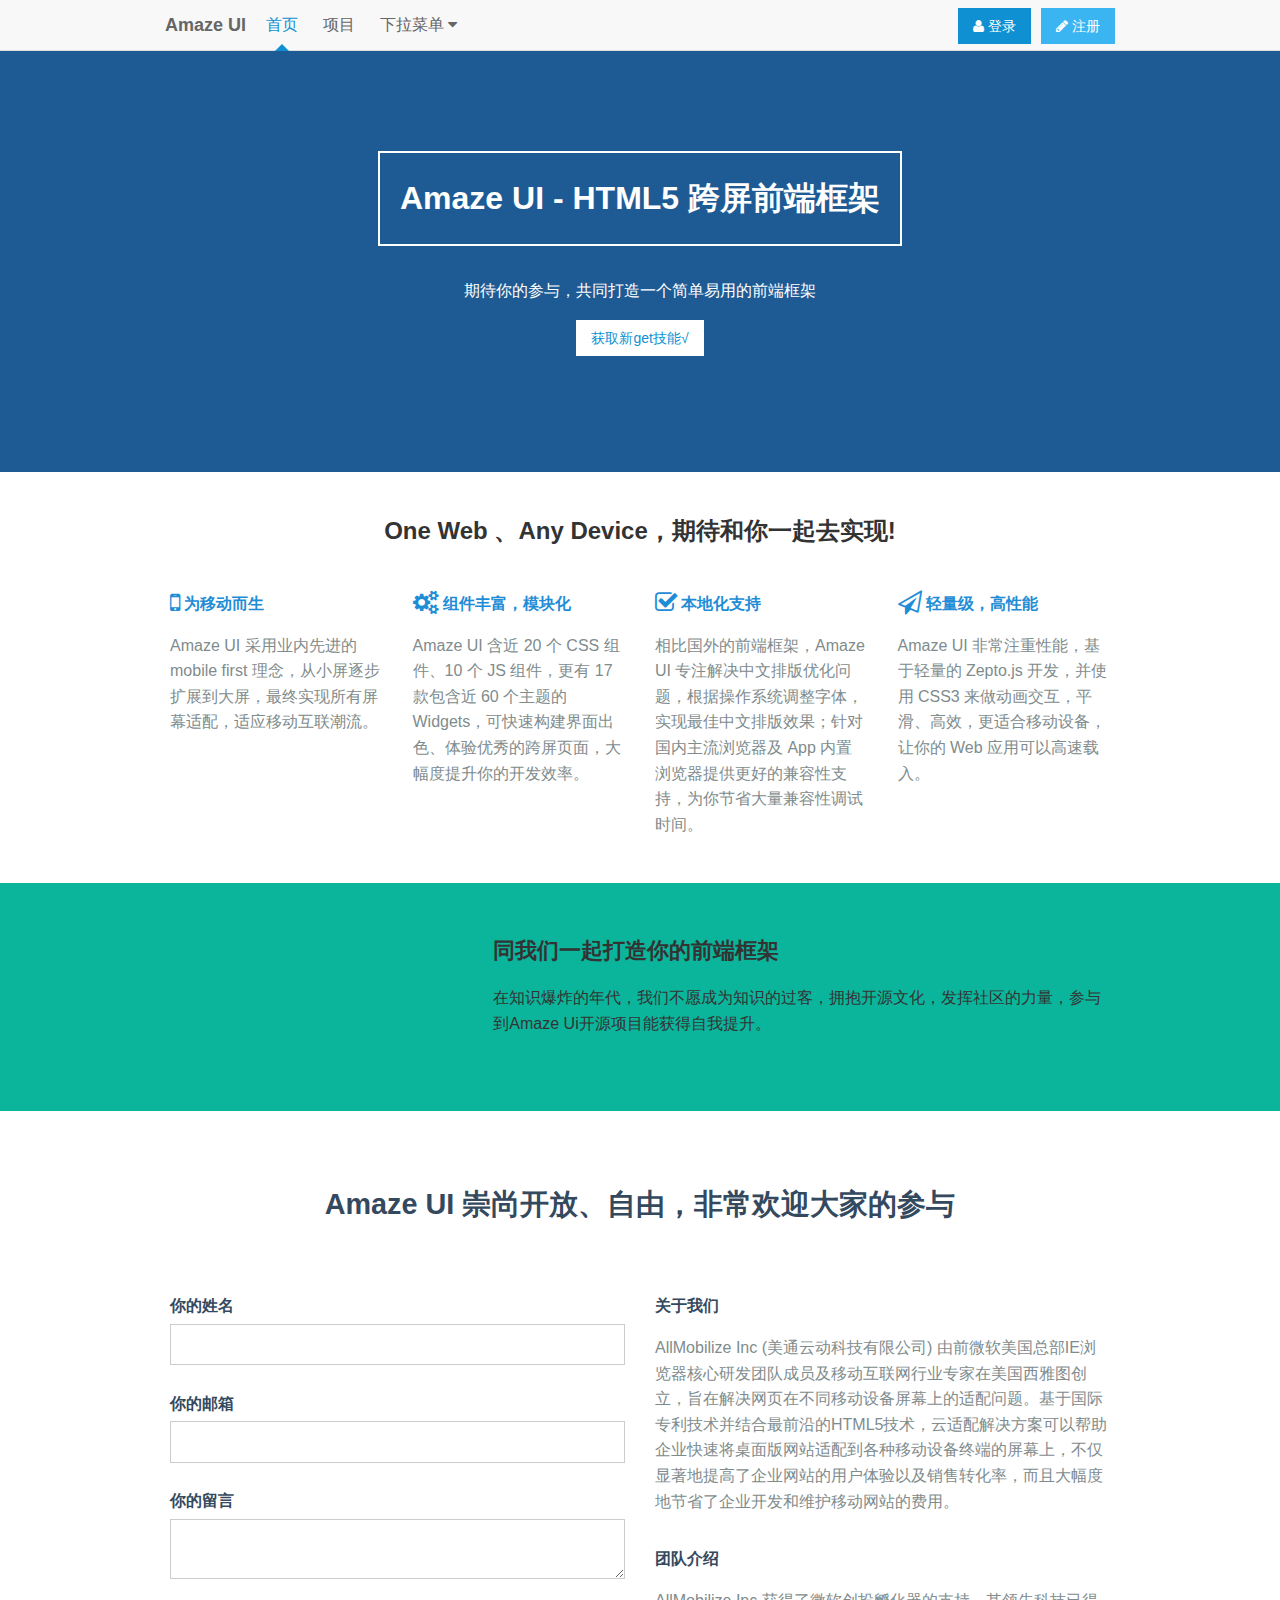
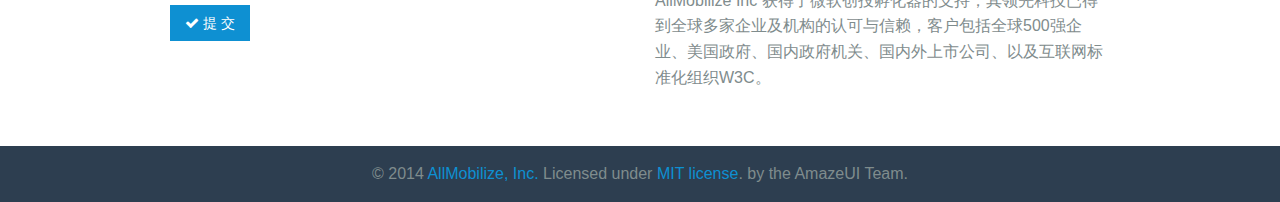
<file: AmazeUI-2.3.0/landing.html>
<!DOCTYPE html>
<html>
<head lang="en">
  <meta charset="UTF-8">
  <title>Landing Page | Amaze UI Example</title>
  <meta http-equiv="X-UA-Compatible" content="IE=edge">
  <meta name="viewport"
        content="width=device-width, initial-scale=1.0, minimum-scale=1.0, maximum-scale=1.0, user-scalable=no">
  <meta name="format-detection" content="telephone=no">
  <meta name="renderer" content="webkit">
  <meta http-equiv="Cache-Control" content="no-siteapp"/>
  <link rel="alternate icon" type="image/png" href="assets/i/favicon.png">
  <link rel="stylesheet" href="assets/css/amazeui.min.css"/>
  <style>
    .get {
      background: #1E5B94;
      color: #fff;
      text-align: center;
      padding: 100px 0;
    }

    .get-title {
      font-size: 200%;
      border: 2px solid #fff;
      padding: 20px;
      display: inline-block;
    }

    .get-btn {
      background: #fff;
    }

    .detail {
      background: #fff;
    }

    .detail-h2 {
      text-align: center;
      font-size: 150%;
      margin: 40px 0;
    }

    .detail-h3 {
      color: #1f8dd6;
    }

    .detail-p {
      color: #7f8c8d;
    }

    .detail-mb {
      margin-bottom: 30px;
    }

    .hope {
      background: #0bb59b;
      padding: 50px 0;
    }

    .hope-img {
      text-align: center;
    }

    .hope-hr {
      border-color: #149C88;
    }

    .hope-title {
      font-size: 140%;
    }

    .about {
      background: #fff;
      padding: 40px 0;
      color: #7f8c8d;
    }

    .about-color {
      color: #34495e;
    }

    .about-title {
      font-size: 180%;
      padding: 30px 0 50px 0;
      text-align: center;
    }

    .footer p {
      color: #7f8c8d;
      margin: 0;
      padding: 15px 0;
      text-align: center;
      background: #2d3e50;
    }
  </style>
</head>
<body>
<header class="am-topbar am-topbar-fixed-top">
  <div class="am-container">
    <h1 class="am-topbar-brand">
      <a href="#">Amaze UI</a>
    </h1>

    <button class="am-topbar-btn am-topbar-toggle am-btn am-btn-sm am-btn-secondary am-show-sm-only"
            data-am-collapse="{target: '#collapse-head'}"><span class="am-sr-only">导航切换</span> <span
        class="am-icon-bars"></span></button>

    <div class="am-collapse am-topbar-collapse" id="collapse-head">
      <ul class="am-nav am-nav-pills am-topbar-nav">
        <li class="am-active"><a href="#">首页</a></li>
        <li><a href="#">项目</a></li>
        <li class="am-dropdown" data-am-dropdown>
          <a class="am-dropdown-toggle" data-am-dropdown-toggle href="javascript:;">
            下拉菜单 <span class="am-icon-caret-down"></span>
          </a>
          <ul class="am-dropdown-content">
            <li class="am-dropdown-header">标题</li>
            <li><a href="#">1. 默认样式</a></li>
            <li><a href="#">2. 基础设置</a></li>
            <li><a href="#">3. 文字排版</a></li>
            <li><a href="#">4. 网格系统</a></li>
          </ul>
        </li>
      </ul>

      <div class="am-topbar-right">
        <button class="am-btn am-btn-secondary am-topbar-btn am-btn-sm"><span class="am-icon-pencil"></span> 注册</button>
      </div>

      <div class="am-topbar-right">
        <button class="am-btn am-btn-primary am-topbar-btn am-btn-sm"><span class="am-icon-user"></span> 登录</button>
      </div>
    </div>
  </div>
</header>

<div class="get">
  <div class="am-g">
    <div class="am-u-lg-12">
      <h1 class="get-title">Amaze UI - HTML5 跨屏前端框架</h1>

      <p>
        期待你的参与，共同打造一个简单易用的前端框架
      </p>

      <p>
        <a href="http://amazeui.org" class="am-btn am-btn-sm get-btn">获取新get技能√</a>
      </p>
    </div>
  </div>
</div>

<div class="detail">
  <div class="am-g am-container">
    <div class="am-u-lg-12">
      <h2 class="detail-h2">One Web 、Any Device，期待和你一起去实现!</h2>

      <div class="am-g">
        <div class="am-u-lg-3 am-u-md-6 am-u-sm-12 detail-mb">

          <h3 class="detail-h3">
            <i class="am-icon-mobile am-icon-sm"></i>
            为移动而生
          </h3>

          <p class="detail-p">
            Amaze UI 采用业内先进的 mobile first 理念，从小屏逐步扩展到大屏，最终实现所有屏幕适配，适应移动互联潮流。
          </p>
        </div>
        <div class="am-u-lg-3 am-u-md-6 am-u-sm-12 detail-mb">
          <h3 class="detail-h3">
            <i class="am-icon-cogs am-icon-sm"></i>
            组件丰富，模块化
          </h3>

          <p class="detail-p">
            Amaze UI 含近 20 个 CSS 组件、10 个 JS 组件，更有 17 款包含近 60 个主题的 Widgets，可快速构建界面出色、体验优秀的跨屏页面，大幅度提升你的开发效率。
          </p>
        </div>
        <div class="am-u-lg-3 am-u-md-6 am-u-sm-12 detail-mb">
          <h3 class="detail-h3">
            <i class="am-icon-check-square-o am-icon-sm"></i>
            本地化支持
          </h3>

          <p class="detail-p">
            相比国外的前端框架，Amaze UI 专注解决中文排版优化问题，根据操作系统调整字体，实现最佳中文排版效果；针对国内主流浏览器及 App 内置浏览器提供更好的兼容性支持，为你节省大量兼容性调试时间。
          </p>
        </div>
        <div class="am-u-lg-3 am-u-md-6 am-u-sm-12 detail-mb">
          <h3 class="detail-h3">
            <i class="am-icon-send-o am-icon-sm"></i>
            轻量级，高性能
          </h3>

          <p class="detail-p">
            Amaze UI 非常注重性能，基于轻量的 Zepto.js 开发，并使用 CSS3 来做动画交互，平滑、高效，更适合移动设备，让你的 Web 应用可以高速载入。
          </p>
        </div>
      </div>
    </div>
  </div>
</div>

<div class="hope">
  <div class="am-g am-container">
    <div class="am-u-lg-4 am-u-md-6 am-u-sm-12 hope-img">
      <img src="assets/i/examples/landing.png" alt="" data-am-scrollspy="{animation:'slide-left', repeat: false}">
      <hr class="am-article-divider am-show-sm-only hope-hr">
    </div>
    <div class="am-u-lg-8 am-u-md-6 am-u-sm-12">
      <h2 class="hope-title">同我们一起打造你的前端框架</h2>

      <p>
        在知识爆炸的年代，我们不愿成为知识的过客，拥抱开源文化，发挥社区的力量，参与到Amaze Ui开源项目能获得自我提升。
      </p>
    </div>
  </div>
</div>

<div class="about">
  <div class="am-g am-container">
    <div class="am-u-lg-12">
      <h2 class="about-title about-color">Amaze UI 崇尚开放、自由，非常欢迎大家的参与</h2>

      <div class="am-g">
        <div class="am-u-lg-6 am-u-md-4 am-u-sm-12">
          <form class="am-form">
            <label for="name" class="about-color">你的姓名</label>
            <input id="name" type="text">
            <br/>
            <label for="email" class="about-color">你的邮箱</label>
            <input id="email" type="email">
            <br/>
            <label for="message" class="about-color">你的留言</label>
            <textarea id="message"></textarea>
            <br/>
            <button type="submit" class="am-btn am-btn-primary am-btn-sm"><i class="am-icon-check"></i> 提 交</button>
          </form>
          <hr class="am-article-divider am-show-sm-only">
        </div>

        <div class="am-u-lg-6 am-u-md-8 am-u-sm-12">
          <h4 class="about-color">关于我们</h4>

          <p>AllMobilize Inc (美通云动科技有限公司)
            由前微软美国总部IE浏览器核心研发团队成员及移动互联网行业专家在美国西雅图创立，旨在解决网页在不同移动设备屏幕上的适配问题。基于国际专利技术并结合最前沿的HTML5技术，云适配解决方案可以帮助企业快速将桌面版网站适配到各种移动设备终端的屏幕上，不仅显著地提高了企业网站的用户体验以及销售转化率，而且大幅度地节省了企业开发和维护移动网站的费用。</p>
          <h4 class="about-color">团队介绍</h4>

          <p>AllMobilize Inc 获得了微软创投孵化器的支持，其领先科技已得到全球多家企业及机构的认可与信赖，客户包括全球500强企业、美国政府、国内政府机关、国内外上市公司、以及互联网标准化组织W3C。</p>
        </div>
      </div>
    </div>
  </div>
</div>

<footer class="footer">
  <p>© 2014 <a href="http://www.yunshipei.com" target="_blank">AllMobilize, Inc.</a> Licensed under <a
      href="http://opensource.org/licenses/MIT" target="_blank">MIT license</a>. by the AmazeUI Team.</p>
</footer>

<!--[if lt IE 9]>
<script src="http://libs.baidu.com/jquery/1.11.1/jquery.min.js"></script>
<script src="http://cdn.staticfile.org/modernizr/2.8.3/modernizr.js"></script>
<script src="assets/js/polyfill/rem.min.js"></script>
<script src="assets/js/polyfill/respond.min.js"></script>
<script src="assets/js/amazeui.legacy.js"></script>
<![endif]-->

<!--[if (gte IE 9)|!(IE)]><!-->
<script src="assets/js/jquery.min.js"></script>
<script src="assets/js/amazeui.min.js"></script>
<!--<![endif]-->
</body>
</html>
</file>
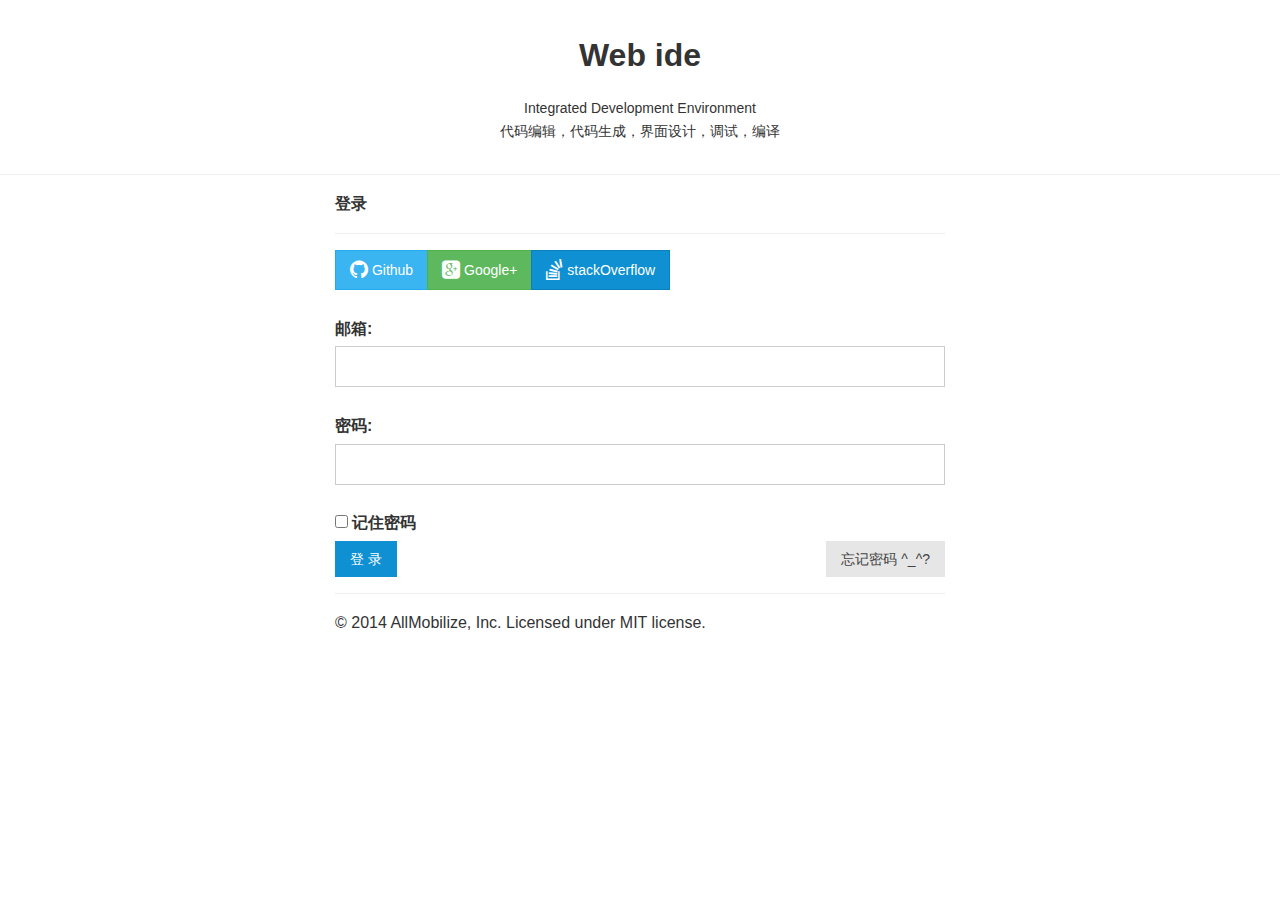
<file: AmazeUI-2.3.0/login.html>
<!DOCTYPE html>
<html>
<head lang="en">
  <meta charset="UTF-8">
  <title>Login Page | Amaze UI Example</title>
  <meta http-equiv="X-UA-Compatible" content="IE=edge">
  <meta name="viewport" content="width=device-width, initial-scale=1.0, minimum-scale=1.0, maximum-scale=1.0, user-scalable=no">
  <meta name="format-detection" content="telephone=no">
  <meta name="renderer" content="webkit">
  <meta http-equiv="Cache-Control" content="no-siteapp" />
  <link rel="alternate icon" type="image/png" href="assets/i/favicon.png">
  <link rel="stylesheet" href="assets/css/amazeui.min.css"/>
  <style>
    .header {
      text-align: center;
    }
    .header h1 {
      font-size: 200%;
      color: #333;
      margin-top: 30px;
    }
    .header p {
      font-size: 14px;
    }
  </style>
</head>
<body>
<div class="header">
  <div class="am-g">
    <h1>Web ide</h1>
    <p>Integrated Development Environment<br/>代码编辑，代码生成，界面设计，调试，编译</p>
  </div>
  <hr />
</div>
<div class="am-g">
  <div class="am-u-lg-6 am-u-md-8 am-u-sm-centered">
    <h3>登录</h3>
    <hr>
    <div class="am-btn-group">
      <a href="#" class="am-btn am-btn-secondary am-btn-sm"><i class="am-icon-github am-icon-sm"></i> Github</a>
      <a href="#" class="am-btn am-btn-success am-btn-sm"><i class="am-icon-google-plus-square am-icon-sm"></i> Google+</a>
      <a href="#" class="am-btn am-btn-primary am-btn-sm"><i class="am-icon-stack-overflow am-icon-sm"></i> stackOverflow</a>
    </div>
    <br>
    <br>

    <form method="post" class="am-form">
      <label for="email">邮箱:</label>
      <input type="email" name="" id="email" value="">
      <br>
      <label for="password">密码:</label>
      <input type="password" name="" id="password" value="">
      <br>
      <label for="remember-me">
        <input id="remember-me" type="checkbox">
        记住密码
      </label>
      <br />
      <div class="am-cf">
        <input type="submit" name="" value="登 录" class="am-btn am-btn-primary am-btn-sm am-fl">
        <input type="submit" name="" value="忘记密码 ^_^? " class="am-btn am-btn-default am-btn-sm am-fr">
      </div>
    </form>
    <hr>
    <p>© 2014 AllMobilize, Inc. Licensed under MIT license.</p>
  </div>
</div>
</body>
</html>
</file>
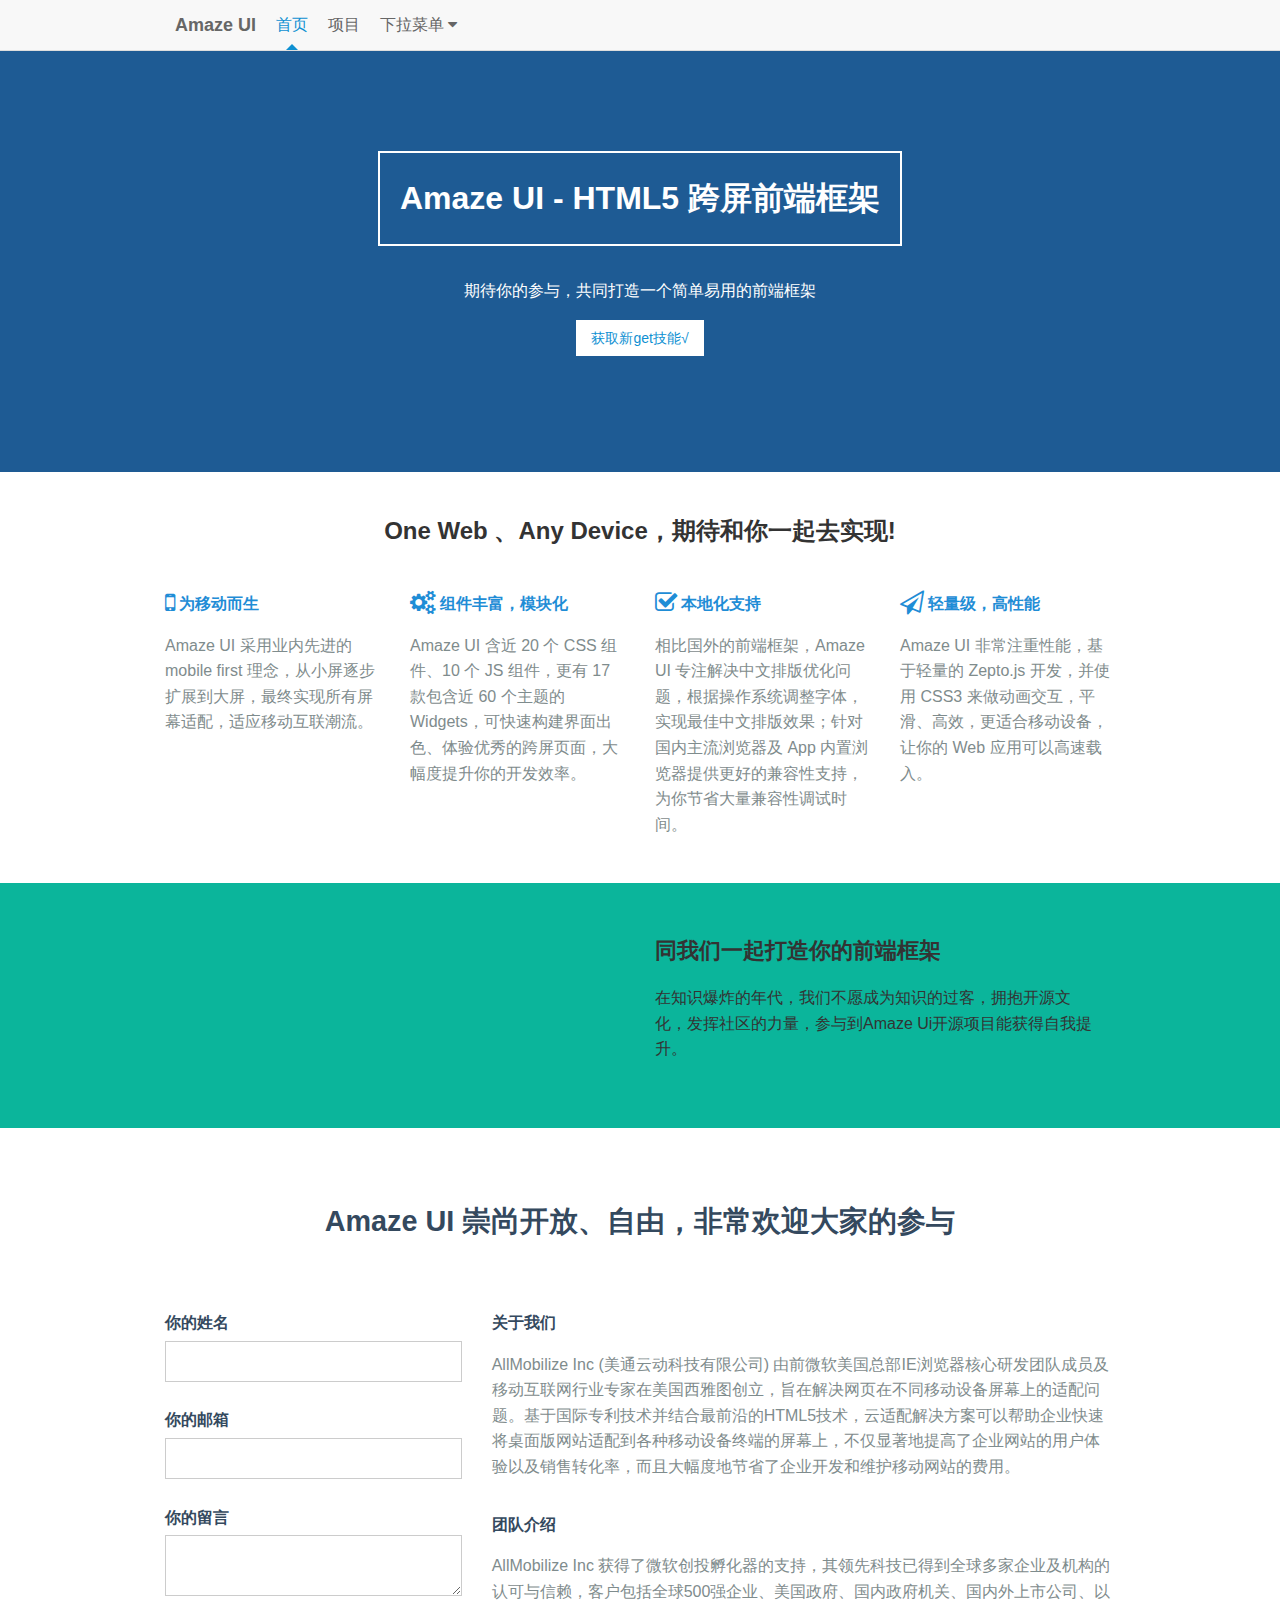
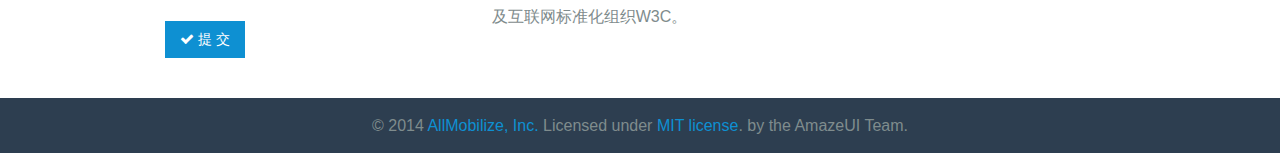
<file: AmazeUI-2.3.0/non-responsive.html>
<!DOCTYPE html>
<html>
<head lang="en">
  <meta charset="UTF-8">
  <title>Non-responsive | Amaze UI Example</title>
  <meta http-equiv="X-UA-Compatible" content="IE=edge">
  <!--<meta name="viewport"
        content="width=device-width, initial-scale=1.0, minimum-scale=1.0, maximum-scale=1.0, user-scalable=no">-->
  <meta name="format-detection" content="telephone=no">
  <meta name="renderer" content="webkit">
  <meta http-equiv="Cache-Control" content="no-siteapp"/>
  <link rel="alternate icon" type="image/png" href="assets/i/favicon.png">
  <link rel="stylesheet" href="assets/css/amazeui.min.css"/>
  <style>
    .get {
      background: #1E5B94;
      color: #fff;
      text-align: center;
      padding: 100px 0;
    }

    .get-title {
      font-size: 200%;
      border: 2px solid #fff;
      padding: 20px;
      display: inline-block;
    }

    .get-btn {
      background: #fff;
    }

    .detail {
      background: #fff;
    }

    .detail-h2 {
      text-align: center;
      font-size: 150%;
      margin: 40px 0;
    }

    .detail-h3 {
      color: #1f8dd6;
    }

    .detail-p {
      color: #7f8c8d;
    }

    .detail-mb {
      margin-bottom: 30px;
    }

    .hope {
      background: #0bb59b;
      padding: 50px 0;
    }

    .hope-img {
      text-align: center;
    }

    .hope-hr {
      border-color: #149C88;
    }

    .hope-title {
      font-size: 140%;
    }

    .about {
      background: #fff;
      padding: 40px 0;
      color: #7f8c8d;
    }

    .about-color {
      color: #34495e;
    }

    .about-title {
      font-size: 180%;
      padding: 30px 0 50px 0;
      text-align: center;
    }

    .footer {
      background: #2d3e50;
    }

    .footer p {
      color: #7f8c8d;
      margin: 0;
      padding: 15px 0;
      text-align: center;
    }

    /* 禁用响应式*/
    .am-container {
      width: 980px !important;
      max-width: none;
    }

    .get,
    .hope,
    .footer {
      min-width: 980px;
    }

    .am-topbar-collapse {
      clear: none;
      padding: 0 10px;
    }

    .am-topbar-nav {
      float: left;
      margin: 0;
    }

    .am-topbar-nav > li {
      display: inline-block;
      margin: 0!important;
    }

    .am-topbar-collapse .am-dropdown.am-active .am-dropdown-content {
      position: absolute;
    }

    .am-topbar-nav > li > a {
      position: relative;
      line-height: 50px;
      padding: 0 10px;
    }
    .am-topbar-nav > li > a:after {
      position: absolute;
      left: 50%;
      margin-left: -6px;
      bottom: 0;
      content: "";
      display: inline-block;
      width: 0;
      height: 0;
      vertical-align: middle;
      border-bottom: 6px solid #f8f8f8;
      border-right: 6px solid transparent;
      border-left: 6px solid transparent;
      border-top: 0 dotted;
      -webkit-transform: rotate(360deg);
      -ms-transform: rotate(360deg);
      transform: rotate(360deg);
    }
    .am-topbar-nav > li > a:hover:after {
      border-bottom-color: #666666;
    }
    .am-topbar-nav > li.am-dropdown > a:after {
      display: none;
    }
    .am-topbar-nav > li.am-active > a,
    .am-topbar-nav > li.am-active > a:hover,
    .am-topbar-nav > li.am-active > a:focus {
      border-radius: 0;
      color: #0e90d2;
      background: none;
    }
    .am-topbar-nav > li.am-active > a:after {
      border-bottom-color: #0e90d2;
    }
  </style>
</head>
<body>
<header class="am-topbar am-topbar-fixed-top">
  <div class="am-container">
    <h1 class="am-topbar-brand">
      <a href="#">Amaze UI</a>
    </h1>

    <div class="am-topbar-collapse" id="collapse-head">
      <ul class="am-nav am-nav-pills am-topbar-nav">
        <li class="am-active"><a href="#">首页</a></li>
        <li><a href="#">项目</a></li>
        <li class="am-dropdown" data-am-dropdown>
          <a class="am-dropdown-toggle" data-am-dropdown-toggle href="javascript:;">
            下拉菜单 <span class="am-icon-caret-down"></span>
          </a>
          <ul class="am-dropdown-content">
            <li class="am-dropdown-header">标题</li>
            <li><a href="#">1. 默认样式</a></li>
            <li><a href="#">2. 基础设置</a></li>
            <li><a href="#">3. 文字排版</a></li>
            <li><a href="#">4. 网格系统</a></li>
          </ul>
        </li>
      </ul>
    </div>
  </div>
</header>

<div class="get">
  <div class="am-container">
    <h1 class="get-title">Amaze UI - HTML5 跨屏前端框架</h1>

    <p>
      期待你的参与，共同打造一个简单易用的前端框架
    </p>

    <p>
      <a href="http://amazeui.org" class="am-btn am-btn-sm get-btn">获取新get技能√</a>
    </p>
  </div>
</div>

<div class="detail">
  <div class="am-container">
    <h2 class="detail-h2">One Web 、Any Device，期待和你一起去实现!</h2>

    <div class="am-g">
      <div class="am-u-sm-3 detail-mb">

        <h3 class="detail-h3">
          <i class="am-icon-mobile am-icon-sm"></i>
          为移动而生
        </h3>

        <p class="detail-p">
          Amaze UI 采用业内先进的 mobile first 理念，从小屏逐步扩展到大屏，最终实现所有屏幕适配，适应移动互联潮流。
        </p>
      </div>
      <div class="am-u-sm-3 detail-mb">
        <h3 class="detail-h3">
          <i class="am-icon-cogs am-icon-sm"></i>
          组件丰富，模块化
        </h3>

        <p class="detail-p">
          Amaze UI 含近 20 个 CSS 组件、10 个 JS 组件，更有 17 款包含近 60 个主题的 Widgets，可快速构建界面出色、体验优秀的跨屏页面，大幅度提升你的开发效率。
        </p>
      </div>
      <div class="am-u-sm-3 detail-mb">
        <h3 class="detail-h3">
          <i class="am-icon-check-square-o am-icon-sm"></i>
          本地化支持
        </h3>

        <p class="detail-p">
          相比国外的前端框架，Amaze UI 专注解决中文排版优化问题，根据操作系统调整字体，实现最佳中文排版效果；针对国内主流浏览器及 App 内置浏览器提供更好的兼容性支持，为你节省大量兼容性调试时间。
        </p>
      </div>
      <div class="am-u-sm-3 detail-mb">
        <h3 class="detail-h3">
          <i class="am-icon-send-o am-icon-sm"></i>
          轻量级，高性能
        </h3>

        <p class="detail-p">
          Amaze UI 非常注重性能，基于轻量的 Zepto.js 开发，并使用 CSS3 来做动画交互，平滑、高效，更适合移动设备，让你的 Web 应用可以高速载入。
        </p>
      </div>
    </div>
  </div>
</div>

<div class="hope">
  <div class="am-g am-container">
    <div class="am-u-sm-6 hope-img">
      <img src="assets/i/examples/landing.png" alt="" data-am-scrollspy="{animation:'slide-left', repeat: false}">
      <hr class="am-article-divider am-show-sm-only hope-hr">
    </div>
    <div class="am-u-sm-6">
      <h2 class="hope-title">同我们一起打造你的前端框架</h2>

      <p>
        在知识爆炸的年代，我们不愿成为知识的过客，拥抱开源文化，发挥社区的力量，参与到Amaze Ui开源项目能获得自我提升。
      </p>
    </div>
  </div>
</div>

<div class="about">
  <div class="am-container">
    <h2 class="about-title about-color">Amaze UI 崇尚开放、自由，非常欢迎大家的参与</h2>

    <div class="am-g">
      <div class="am-u-sm-4">
        <form class="am-form">
          <label for="name" class="about-color">你的姓名</label>
          <input id="name" type="text">
          <br/>
          <label for="email" class="about-color">你的邮箱</label>
          <input id="email" type="email">
          <br/>
          <label for="message" class="about-color">你的留言</label>
          <textarea id="message"></textarea>
          <br/>
          <button type="submit" class="am-btn am-btn-primary am-btn-sm"><i class="am-icon-check"></i> 提 交</button>
        </form>
        <hr class="am-article-divider am-show-sm-only">
      </div>

      <div class="am-u-sm-8">
        <h4 class="about-color">关于我们</h4>

        <p>AllMobilize Inc (美通云动科技有限公司)
          由前微软美国总部IE浏览器核心研发团队成员及移动互联网行业专家在美国西雅图创立，旨在解决网页在不同移动设备屏幕上的适配问题。基于国际专利技术并结合最前沿的HTML5技术，云适配解决方案可以帮助企业快速将桌面版网站适配到各种移动设备终端的屏幕上，不仅显著地提高了企业网站的用户体验以及销售转化率，而且大幅度地节省了企业开发和维护移动网站的费用。</p>
        <h4 class="about-color">团队介绍</h4>

        <p>AllMobilize Inc 获得了微软创投孵化器的支持，其领先科技已得到全球多家企业及机构的认可与信赖，客户包括全球500强企业、美国政府、国内政府机关、国内外上市公司、以及互联网标准化组织W3C。</p>
      </div>
    </div>
  </div>
</div>

<footer class="footer">
  <div class="am-container">
    <p>© 2014 <a href="http://www.yunshipei.com" target="_blank">AllMobilize, Inc.</a> Licensed under <a
        href="http://opensource.org/licenses/MIT" target="_blank">MIT license</a>. by the AmazeUI Team.</p>
  </div>
</footer>

<!--[if lt IE 9]>
<script src="http://libs.baidu.com/jquery/1.11.1/jquery.min.js"></script>
<script src="http://cdn.staticfile.org/modernizr/2.8.3/modernizr.js"></script>
<script src="assets/js/polyfill/rem.min.js"></script>
<script src="assets/js/polyfill/respond.min.js"></script>
<script src="assets/js/amazeui.legacy.js"></script>
<![endif]-->

<!--[if (gte IE 9)|!(IE)]><!-->
<script src="assets/js/jquery.min.js"></script>
<script src="assets/js/amazeui.min.js"></script>
<!--<![endif]-->
</body>
</html>
</file>
<file: AmazeUI-2.3.0/assets/css/app.css>
/* Write your styles */
</file>
<file: AmazeUI-2.3.0/assets/css/admin.css>
/**
 * admin.css
 */

ul {
  margin-top: 0;
}

.admin-icon-yellow {
  color: #ffbe40;
}

.admin-header {
  font-size: 1.4rem;
  margin-bottom: 0;
}

.admin-header-list a:hover :after {
  content: none;
}

.admin-main {
  background: #f3f3f3;
}

.admin-menu {
  position: fixed;
  bottom: 30px;
  right: 20px;
}

.admin-sidebar {
  width: 260px;
  min-height: 100%;
  float: left;
  border-right: 1px solid #cecece;
}

.admin-sidebar-list {
  margin-bottom: 0;
}

.admin-sidebar-list li a {
  color: #5c5c5c;
  padding-left: 24px;
}

.admin-sidebar-list li:first-child {
  border-top: none;
}

.admin-sidebar-sub {
  margin-top: 0;
  margin-bottom: 0;
  box-shadow: 0 16px 8px -15px #e2e2e2 inset;
  background: #ececec;
  padding-left: 24px;
}

.admin-sidebar-sub li:first-child {
  border-top: 1px solid #dedede;
}

.admin-sidebar-panel {
  margin: 10px;
}

.admin-content {
  width: auto;
  overflow: hidden;
  height: 100%;
  background: #fff;
}

.admin-content-list {
  border: 1px solid #e9ecf1;
  margin-top: 0;
}

.admin-content-list li {
  border: 1px solid #e9ecf1;
  border-width: 0 1px;
  margin-left: -1px;
}

.admin-content-list li:first-child {
  border-left: none;
}

.admin-content-list li:last-child {
  border-right: none;
}

.admin-content-table a {
  color: #535353;
}
.admin-content-file {
  margin-bottom: 0;
  color: #666;
}

.admin-content-file p {
  margin: 0 0 5px 0;
  font-size: 1.4rem;
}

.admin-content-file li {
  padding: 10px 0;
}

.admin-content-file li:first-child {
  border-top: none;
}

.admin-content-file li:last-child {
  border-bottom: none;
}

.admin-content-file li .am-progress {
  margin-bottom: 4px;
}

.admin-content-file li .am-progress-bar {
  line-height: 14px;
}

.admin-content-task {
  margin-bottom: 0;
}

.admin-content-task li {
  padding: 5px 0;
  border-color: #eee;
}

.admin-content-task li:first-child {
  border-top: none;
}

.admin-content-task li:last-child {
  border-bottom: none;
}

.admin-task-meta {
  font-size: 1.2rem;
  color: #999;
}

.admin-task-bd {
  font-size: 1.4rem;
  margin-bottom: 5px;
}

.admin-content-comment {
  margin-bottom: 0;
}

.admin-content-comment .am-comment-bd {
  font-size: 1.4rem;
}

.admin-content-pagination {
  margin-bottom: 0;
}
.admin-content-pagination li a {
  padding: 4px 8px;
}

@media only screen and (min-width: 641px) {
  .admin-sidebar {
    display: block;
    position: static;
    background: none;
  }

  .admin-offcanvas-bar {
    position: static;
    width: auto;
    background: none;
    -webkit-transform: translate3d(0, 0, 0);
    -ms-transform: translate3d(0, 0, 0);
    transform: translate3d(0, 0, 0);
  }
  .admin-offcanvas-bar:after {
    content: none;
  }
}

@media only screen and (max-width: 640px) {
  .admin-sidebar {
    width: inherit;
  }

  .admin-offcanvas-bar {
    background: #f3f3f3;
  }

  .admin-offcanvas-bar:after {
    background: #BABABA;
  }

  .admin-sidebar-list a:hover, .admin-sidebar-list a:active{
    -webkit-transition: background-color .3s ease;
    -moz-transition: background-color .3s ease;
    -ms-transition: background-color .3s ease;
    -o-transition: background-color .3s ease;
    transition: background-color .3s ease;
    background: #E4E4E4;
  }

  .admin-content-list li {
    padding: 10px;
    border-width: 1px 0;
    margin-top: -1px;
  }

  .admin-content-list li:first-child {
    border-top: none;
  }

  .admin-content-list li:last-child {
    border-bottom: none;
  }

  .admin-form-text {
    text-align: left !important;
  }

}

/*
* user.html css
*/
.user-info {
  margin-bottom: 15px;
}

.user-info .am-progress {
  margin-bottom: 4px;
}

.user-info p {
  margin: 5px;
}

.user-info-order {
  font-size: 1.4rem;
}

/*
* errorLog.html css
*/

.error-log .am-pre-scrollable {
  max-height: 40rem;
}

/*
* table.html css
*/

.table-main {
  font-size: 1.4rem;
  padding: .5rem;
}

.table-main button {
  background: #fff;
}

.table-check {
  width: 30px;
}

.table-id {
  width: 50px;
}

@media only screen and (max-width: 640px) {
  .table-select {
    margin-top: 10px;
    margin-left: 5px;
  }
}

/*
gallery.html css
*/

.gallery-list li {
  padding: 10px;
}

.gallery-list a {
  color: #666;
}

.gallery-list a:hover {
  color: #3bb4f2;
}

.gallery-title {
  margin-top: 6px;
  font-size: 1.4rem;
}

.gallery-desc {
  font-size: 1.2rem;
  margin-top: 4px;
}

/*
 404.html css
*/

.page-404 {
  background: #fff;
  border: none;
  width: 200px;
  margin: 0 auto;
}
</file>
